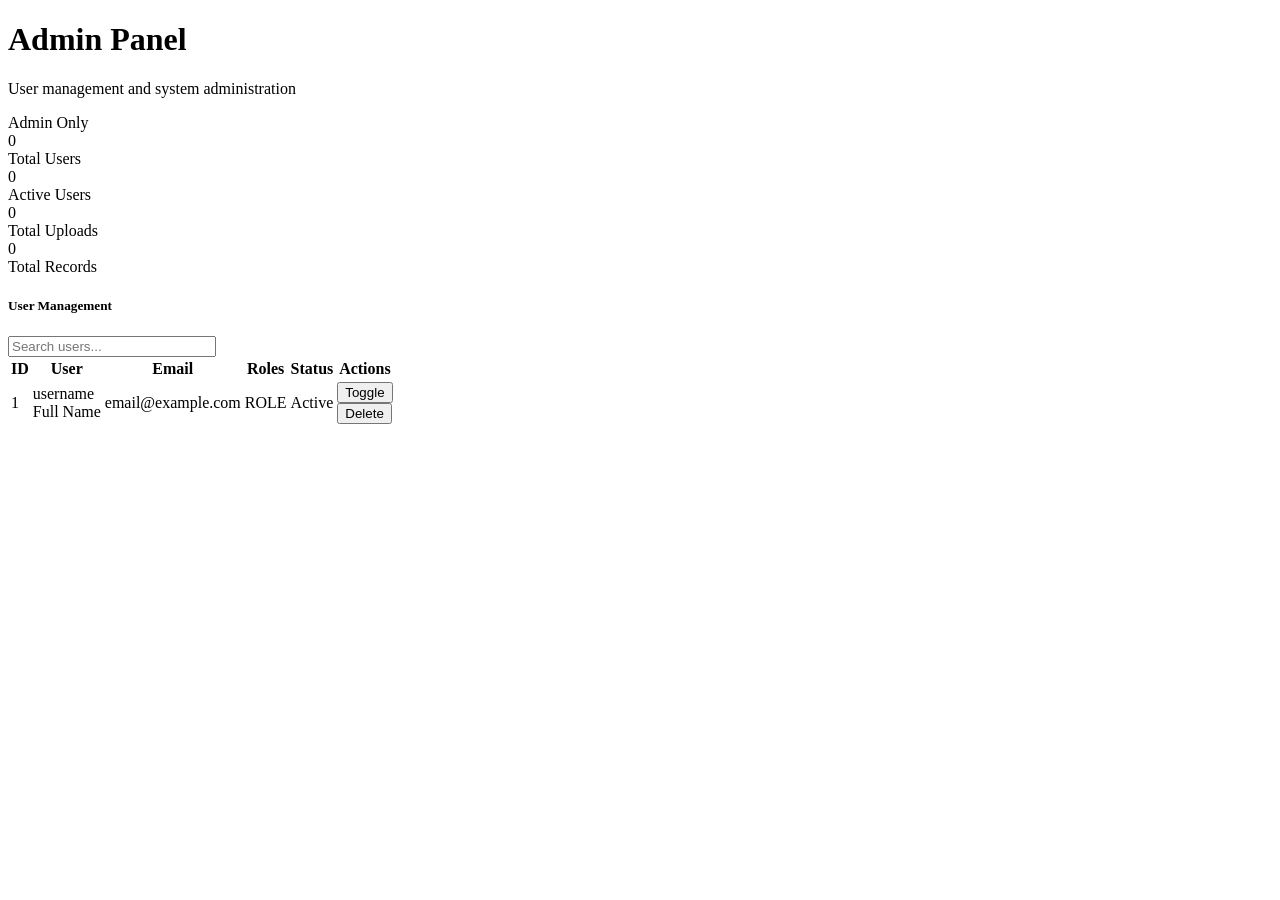
<file: supply-chain-app/src/main/resources/templates/admin/index.html>
<!DOCTYPE html>
<html xmlns:th="http://www.thymeleaf.org" xmlns:sec="http://www.thymeleaf.org/extras/spring-security">
<head>
    <th:block th:replace="~{layout :: head('Admin Panel')}"></th:block>
</head>
<body class="app-body">
<div class="app-wrapper">
    <th:block th:replace="~{layout :: sidebar}"></th:block>
    <div class="main-content" id="mainContent">
        <th:block th:replace="~{layout :: navbar}"></th:block>

        <div class="page-content">
            <div class="page-header" data-aos="fade-down">
                <div>
                    <h1 class="page-title">Admin Panel</h1>
                    <p class="page-subtitle">User management and system administration</p>
                </div>
                <span class="badge bg-danger px-3 py-2">Admin Only</span>
            </div>

            <!-- System Stats -->
            <div class="row g-3 mb-4">
                <div class="col-xl-3 col-md-6" data-aos="zoom-in" data-aos-delay="50">
                    <div class="kpi-card kpi-blue">
                        <div class="kpi-icon"><i class="fas fa-users"></i></div>
                        <div class="kpi-body">
                            <div class="kpi-value" th:text="${#lists.size(users)}">0</div>
                            <div class="kpi-label">Total Users</div>
                        </div>
                    </div>
                </div>
                <div class="col-xl-3 col-md-6" data-aos="zoom-in" data-aos-delay="100">
                    <div class="kpi-card kpi-green">
                        <div class="kpi-icon"><i class="fas fa-user-check"></i></div>
                        <div class="kpi-body">
                            <div class="kpi-value" th:text="${users.stream().filter(u -> u.enabled).count()}">0</div>
                            <div class="kpi-label">Active Users</div>
                        </div>
                    </div>
                </div>
                <div class="col-xl-3 col-md-6" data-aos="zoom-in" data-aos-delay="150">
                    <div class="kpi-card kpi-purple">
                        <div class="kpi-icon"><i class="fas fa-upload"></i></div>
                        <div class="kpi-body">
                            <div class="kpi-value" th:text="${totalUploads}">0</div>
                            <div class="kpi-label">Total Uploads</div>
                        </div>
                    </div>
                </div>
                <div class="col-xl-3 col-md-6" data-aos="zoom-in" data-aos-delay="200">
                    <div class="kpi-card kpi-orange">
                        <div class="kpi-icon"><i class="fas fa-database"></i></div>
                        <div class="kpi-body">
                            <div class="kpi-value" th:text="${totalRecords}">0</div>
                            <div class="kpi-label">Total Records</div>
                        </div>
                    </div>
                </div>
            </div>

            <!-- Users Table -->
            <div class="table-card" data-aos="fade-up">
                <div class="table-card-header">
                    <h5 class="chart-title">User Management</h5>
                    <div class="d-flex gap-2">
                        <input type="text" id="userSearch" class="form-control form-control-sm"
                               placeholder="Search users..." style="width:200px;">
                    </div>
                </div>
                <div class="table-responsive">
                    <table class="table table-hover align-middle mb-0" id="usersTable">
                        <thead>
                            <tr>
                                <th>ID</th>
                                <th>User</th>
                                <th>Email</th>
                                <th>Roles</th>
                                <th>Status</th>
                                <th>Actions</th>
                            </tr>
                        </thead>
                        <tbody>
                            <tr th:each="user : ${users}">
                                <td class="text-muted small" th:text="${user.id}">1</td>
                                <td>
                                    <div class="d-flex align-items-center gap-2">
                                        <div class="user-avatar-sm">
                                            <i class="fas fa-user"></i>
                                        </div>
                                        <div>
                                            <div class="fw-semibold" th:text="${user.username}">username</div>
                                            <div class="small text-muted" th:text="${user.firstName + ' ' + user.lastName}">Full Name</div>
                                        </div>
                                    </div>
                                </td>
                                <td th:text="${user.email}">email@example.com</td>
                                <td>
                                    <span th:each="role : ${user.roles}"
                                          class="badge me-1"
                                          th:classappend="${role.name == 'ROLE_ADMIN'} ? 'bg-danger' : 'bg-primary'"
                                          th:text="${role.name.replace('ROLE_', '')}">ROLE</span>
                                </td>
                                <td>
                                    <span class="badge" th:classappend="${user.enabled} ? 'bg-success' : 'bg-secondary'"
                                          th:text="${user.enabled} ? 'Active' : 'Disabled'">Active</span>
                                </td>
                                <td>
                                    <form th:action="@{/admin/users/{id}/toggle(id=${user.id})}" method="post" class="d-inline">
                                        <input type="hidden" th:name="${_csrf.parameterName}" th:value="${_csrf.token}"/>
                                        <button type="submit" class="btn btn-xs btn-outline-secondary me-1"
                                                th:text="${user.enabled} ? 'Disable' : 'Enable'">Toggle</button>
                                    </form>
                                    <form th:action="@{/admin/users/{id}/delete(id=${user.id})}" method="post" class="d-inline"
                                          th:if="${user.username != 'admin'}"
                                          onsubmit="return confirm('Are you sure you want to delete this user?')">
                                        <input type="hidden" th:name="${_csrf.parameterName}" th:value="${_csrf.token}"/>
                                        <button type="submit" class="btn btn-xs btn-outline-danger">Delete</button>
                                    </form>
                                </td>
                            </tr>
                        </tbody>
                    </table>
                </div>
            </div>
        </div>
    </div>
</div>

<script>
    var currentPage = 'admin';
    document.addEventListener('DOMContentLoaded', function() {
        document.getElementById('userSearch').addEventListener('input', function() {
            var q = this.value.toLowerCase();
            document.querySelectorAll('#usersTable tbody tr').forEach(function(row) {
                row.style.display = row.textContent.toLowerCase().includes(q) ? '' : 'none';
            });
        });
    });
</script>
<th:block th:replace="~{layout :: scripts}"></th:block>
</body>
</html>
</file>
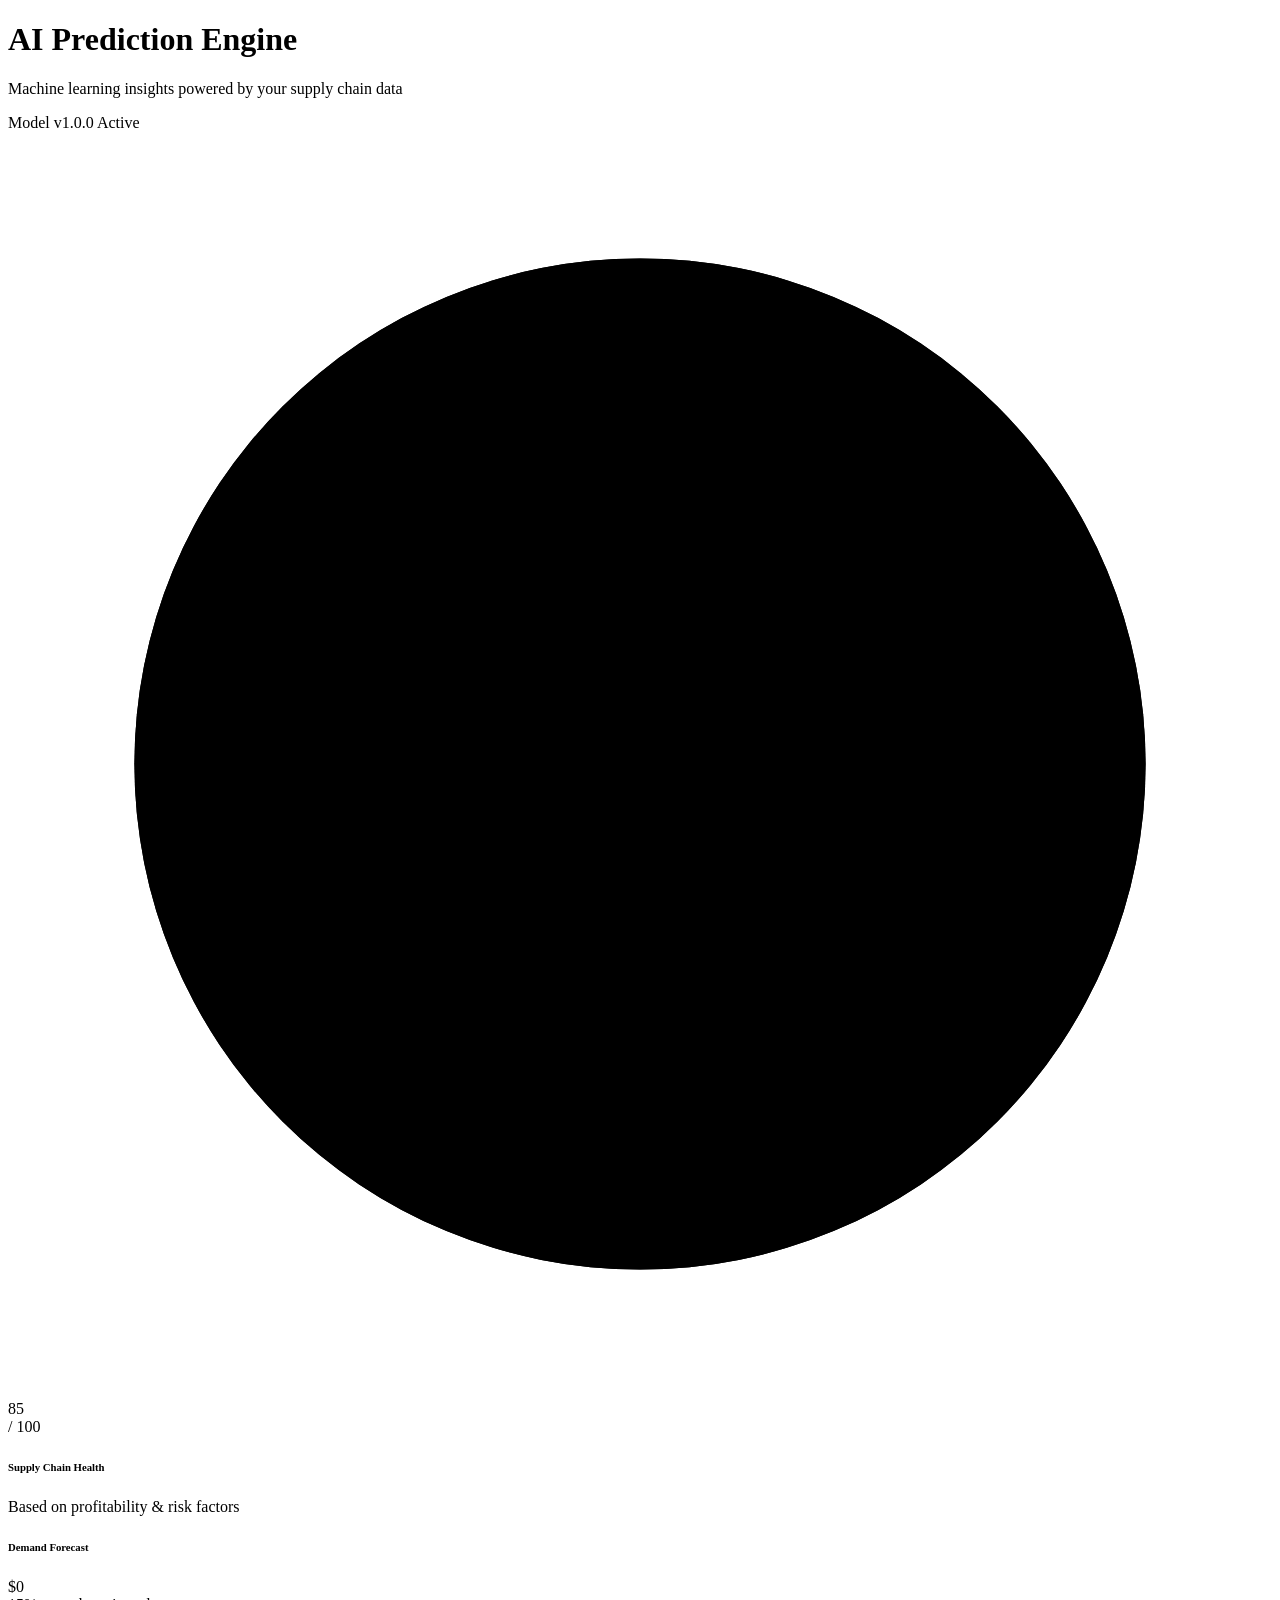
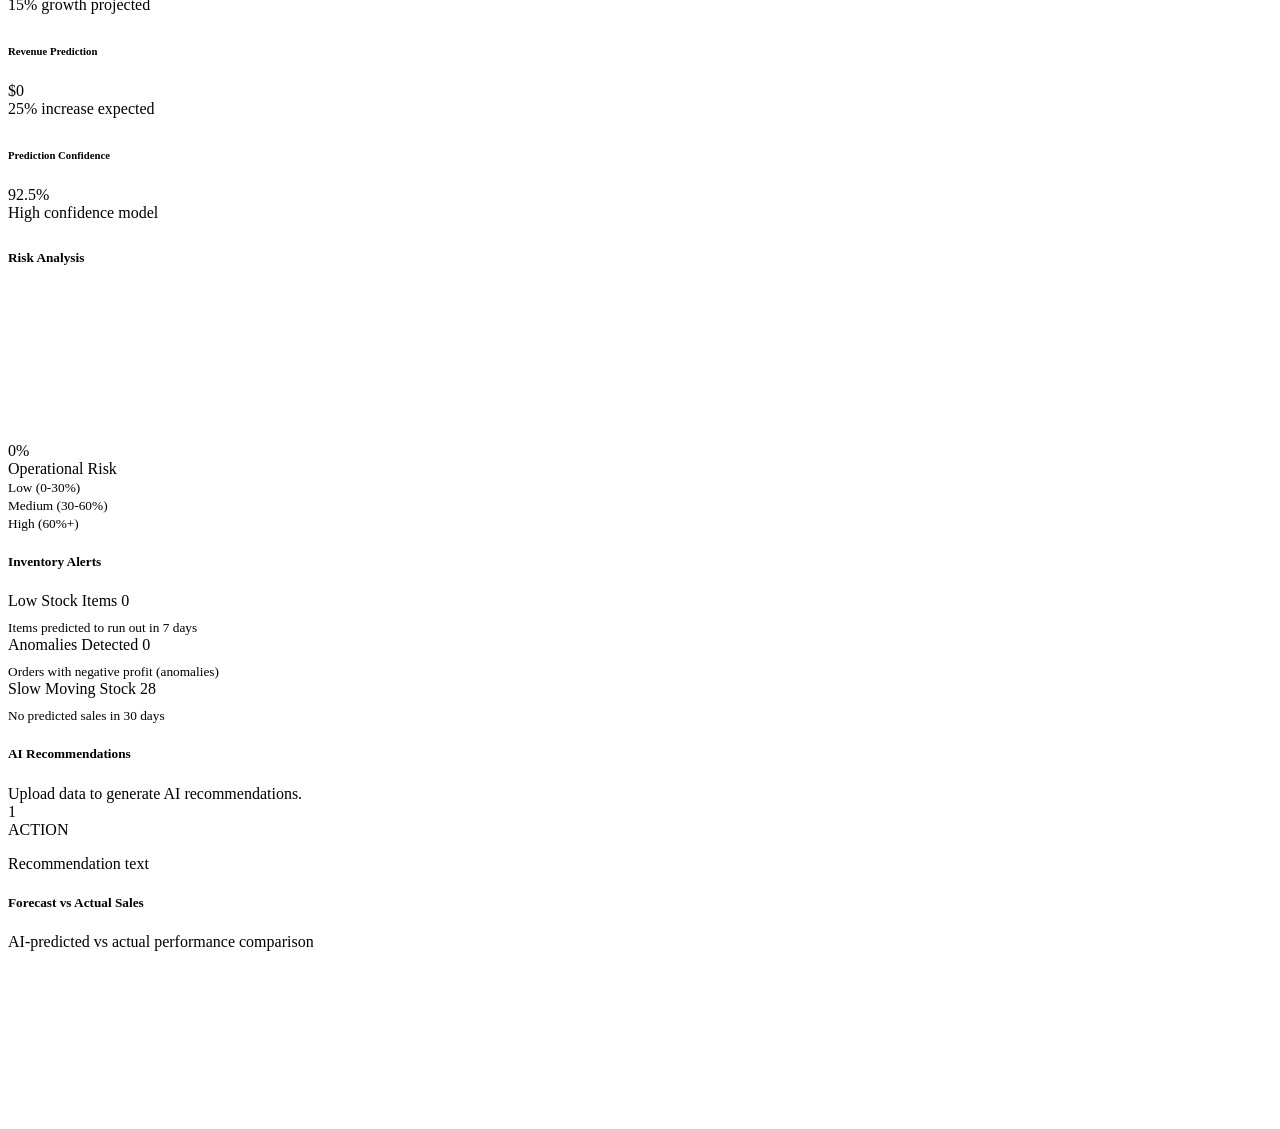
<file: supply-chain-app/src/main/resources/templates/ai/index.html>
<!DOCTYPE html>
<html xmlns:th="http://www.thymeleaf.org" xmlns:sec="http://www.thymeleaf.org/extras/spring-security">
<head>
    <th:block th:replace="~{layout :: head('AI Insights')}"></th:block>
</head>
<body class="app-body">
<div class="app-wrapper">
    <th:block th:replace="~{layout :: sidebar}"></th:block>
    <div class="main-content" id="mainContent">
        <th:block th:replace="~{layout :: navbar}"></th:block>

        <div class="page-content">
            <div class="page-header" data-aos="fade-down">
                <div>
                    <h1 class="page-title">AI Prediction Engine</h1>
                    <p class="page-subtitle">Machine learning insights powered by your supply chain data</p>
                </div>
                <div class="d-flex gap-2">
                    <span class="badge bg-success d-flex align-items-center px-3 py-2">
                        <i class="fas fa-circle me-2" style="font-size:0.5em;animation:pulse 1.5s infinite;"></i>
                        Model v1.0.0 Active
                    </span>
                </div>
            </div>

            <!-- AI Metrics Row -->
            <div class="row g-4 mb-4">
                <div class="col-xl-3 col-md-6" data-aos="flip-left" data-aos-delay="50">
                    <div class="ai-metric-card health-card">
                        <div class="ai-ring-wrapper">
                            <svg class="ai-ring" viewBox="0 0 100 100">
                                <circle class="ring-track" cx="50" cy="50" r="40"/>
                                <circle class="ring-fill" cx="50" cy="50" r="40"
                                        th:style="|stroke-dashoffset: ${251.2 - ((aiData.healthScore != null ? aiData.healthScore : 0) / 100.0 * 251.2)}|"/>
                            </svg>
                            <div class="ai-ring-inner">
                                <div class="ai-ring-value" th:text="${#numbers.formatDecimal(aiData.healthScore != null ? aiData.healthScore : 0, 1, 0)}">85</div>
                                <div class="ai-ring-label">/ 100</div>
                            </div>
                        </div>
                        <h6 class="mt-3 mb-1 fw-semibold">Supply Chain Health</h6>
                        <p class="text-muted small mb-0">Based on profitability &amp; risk factors</p>
                    </div>
                </div>
                <div class="col-xl-3 col-md-6" data-aos="flip-left" data-aos-delay="100">
                    <div class="ai-metric-card demand-card">
                        <div class="ai-metric-icon"><i class="fas fa-bullseye"></i></div>
                        <h6 class="fw-semibold">Demand Forecast</h6>
                        <div class="ai-metric-value">
                            $<span th:text="${#numbers.formatDecimal(aiData.demandForecast != null ? aiData.demandForecast : 0, 0, 'COMMA', 0, 'POINT')}">0</span>
                        </div>
                        <div class="ai-metric-sub text-success">
                            <i class="fas fa-arrow-up me-1"></i>15% growth projected
                        </div>
                        <div class="progress mt-2" style="height:6px;">
                            <div class="progress-bar bg-success" style="width:75%"></div>
                        </div>
                    </div>
                </div>
                <div class="col-xl-3 col-md-6" data-aos="flip-left" data-aos-delay="150">
                    <div class="ai-metric-card revenue-card">
                        <div class="ai-metric-icon"><i class="fas fa-chart-line"></i></div>
                        <h6 class="fw-semibold">Revenue Prediction</h6>
                        <div class="ai-metric-value">
                            $<span th:text="${#numbers.formatDecimal(aiData.revenuePrediction != null ? aiData.revenuePrediction : 0, 0, 'COMMA', 0, 'POINT')}">0</span>
                        </div>
                        <div class="ai-metric-sub text-info">
                            <i class="fas fa-arrow-up me-1"></i>25% increase expected
                        </div>
                        <div class="progress mt-2" style="height:6px;">
                            <div class="progress-bar bg-info" style="width:82%"></div>
                        </div>
                    </div>
                </div>
                <div class="col-xl-3 col-md-6" data-aos="flip-left" data-aos-delay="200">
                    <div class="ai-metric-card confidence-card">
                        <div class="ai-metric-icon"><i class="fas fa-shield-alt"></i></div>
                        <h6 class="fw-semibold">Prediction Confidence</h6>
                        <div class="ai-metric-value" th:text="${aiData.predictionConfidence != null ? aiData.predictionConfidence : 0} + '%'">92.5%</div>
                        <div class="ai-metric-sub text-success">
                            <i class="fas fa-check me-1"></i>High confidence model
                        </div>
                        <div class="progress mt-2" style="height:6px;">
                            <div class="progress-bar bg-success" th:style="'width:' + ${aiData.predictionConfidence != null ? aiData.predictionConfidence : 0} + '%'"></div>
                        </div>
                    </div>
                </div>
            </div>

            <!-- Risk + Inventory Row -->
            <div class="row g-4 mb-4">
                <div class="col-xl-4" data-aos="fade-right">
                    <div class="chart-card h-100">
                        <div class="chart-header">
                            <h5 class="chart-title"><i class="fas fa-exclamation-triangle text-warning me-2"></i>Risk Analysis</h5>
                        </div>
                        <div class="chart-body">
                            <div class="risk-gauge-wrapper">
                                <canvas id="riskGaugeChart"></canvas>
                                <div class="risk-gauge-label">
                                    <div class="risk-gauge-value" th:text="${#numbers.formatDecimal(aiData.riskScore != null ? aiData.riskScore : 0, 1, 1)} + '%'">0%</div>
                                    <div class="risk-gauge-sub">Operational Risk</div>
                                </div>
                            </div>
                            <div class="row g-2 mt-3">
                                <div class="col-4 text-center">
                                    <div class="risk-legend-dot bg-success"></div>
                                    <small class="text-muted">Low (0-30%)</small>
                                </div>
                                <div class="col-4 text-center">
                                    <div class="risk-legend-dot bg-warning"></div>
                                    <small class="text-muted">Medium (30-60%)</small>
                                </div>
                                <div class="col-4 text-center">
                                    <div class="risk-legend-dot bg-danger"></div>
                                    <small class="text-muted">High (60%+)</small>
                                </div>
                            </div>
                        </div>
                    </div>
                </div>

                <div class="col-xl-4" data-aos="fade-up">
                    <div class="chart-card h-100">
                        <div class="chart-header">
                            <h5 class="chart-title"><i class="fas fa-box-open text-info me-2"></i>Inventory Alerts</h5>
                        </div>
                        <div class="chart-body">
                            <div class="inventory-alert-item mb-4">
                                <div class="d-flex justify-content-between align-items-center mb-2">
                                    <span class="fw-semibold">Low Stock Items</span>
                                    <span class="badge bg-danger fs-6" th:text="${aiData.lowStockItems != null ? aiData.lowStockItems : 0}">0</span>
                                </div>
                                <div class="progress" style="height:8px;">
                                    <div class="progress-bar bg-danger"
                                         th:style="'width:' + ${aiData.lowStockItems != null and aiData.lowStockItems > 0 ? [[ ${aiData.lowStockItems > 100 ? 100 : aiData.lowStockItems} ]] : 0} + '%'"></div>
                                </div>
                                <small class="text-muted">Items predicted to run out in 7 days</small>
                            </div>
                            <div class="inventory-alert-item mb-4">
                                <div class="d-flex justify-content-between align-items-center mb-2">
                                    <span class="fw-semibold">Anomalies Detected</span>
                                    <span class="badge bg-warning text-dark fs-6" th:text="${aiData.anomalyCount != null ? aiData.anomalyCount : 0}">0</span>
                                </div>
                                <div class="progress" style="height:8px;">
                                    <div class="progress-bar bg-warning" style="width:35%"></div>
                                </div>
                                <small class="text-muted">Orders with negative profit (anomalies)</small>
                            </div>
                            <div class="inventory-alert-item">
                                <div class="d-flex justify-content-between align-items-center mb-2">
                                    <span class="fw-semibold">Slow Moving Stock</span>
                                    <span class="badge bg-secondary fs-6">28</span>
                                </div>
                                <div class="progress" style="height:8px;">
                                    <div class="progress-bar bg-secondary" style="width:28%"></div>
                                </div>
                                <small class="text-muted">No predicted sales in 30 days</small>
                            </div>
                        </div>
                    </div>
                </div>

                <div class="col-xl-4" data-aos="fade-left">
                    <div class="chart-card h-100">
                        <div class="chart-header">
                            <h5 class="chart-title"><i class="fas fa-lightbulb text-warning me-2"></i>AI Recommendations</h5>
                        </div>
                        <div class="chart-body">
                            <div th:if="${aiData.recommendations == null or #lists.isEmpty(aiData.recommendations)}"
                                 class="text-center text-muted py-4">
                                <i class="fas fa-inbox fa-2x mb-2 d-block opacity-50"></i>
                                Upload data to generate AI recommendations.
                            </div>
                            <div th:each="rec, stat : ${aiData.recommendations}"
                                 class="recommendation-item"
                                 th:data-aos-delay="${stat.index * 100}">
                                <div class="rec-number" th:text="${stat.index + 1}">1</div>
                                <div class="rec-body">
                                    <div class="rec-tag">
                                        <span class="badge" th:classappend="${stat.index == 0 ? 'bg-danger' : (stat.index == 1 ? 'bg-warning text-dark' : 'bg-info')}">
                                            <th:block th:text="${stat.index == 0 ? 'URGENT' : (stat.index == 1 ? 'OPTIMIZE' : 'GROWTH')}">ACTION</th:block>
                                        </span>
                                    </div>
                                    <p class="rec-text" th:text="${rec}">Recommendation text</p>
                                </div>
                            </div>
                        </div>
                    </div>
                </div>
            </div>

            <!-- AI Trend Chart -->
            <div class="row g-4">
                <div class="col-12" data-aos="fade-up">
                    <div class="chart-card">
                        <div class="chart-header">
                            <div>
                                <h5 class="chart-title">Forecast vs Actual Sales</h5>
                                <p class="chart-subtitle">AI-predicted vs actual performance comparison</p>
                            </div>
                        </div>
                        <div class="chart-body">
                            <canvas id="forecastChart"></canvas>
                        </div>
                    </div>
                </div>
            </div>
        </div>
    </div>
</div>

<script th:inline="javascript">
    var aiData = /*[[${aiData}]]*/ {};
    var monthlySalesData = {};
    var currentPage = 'ai';
</script>
<th:block th:replace="~{layout :: scripts}"></th:block>
</body>
</html>
</file>
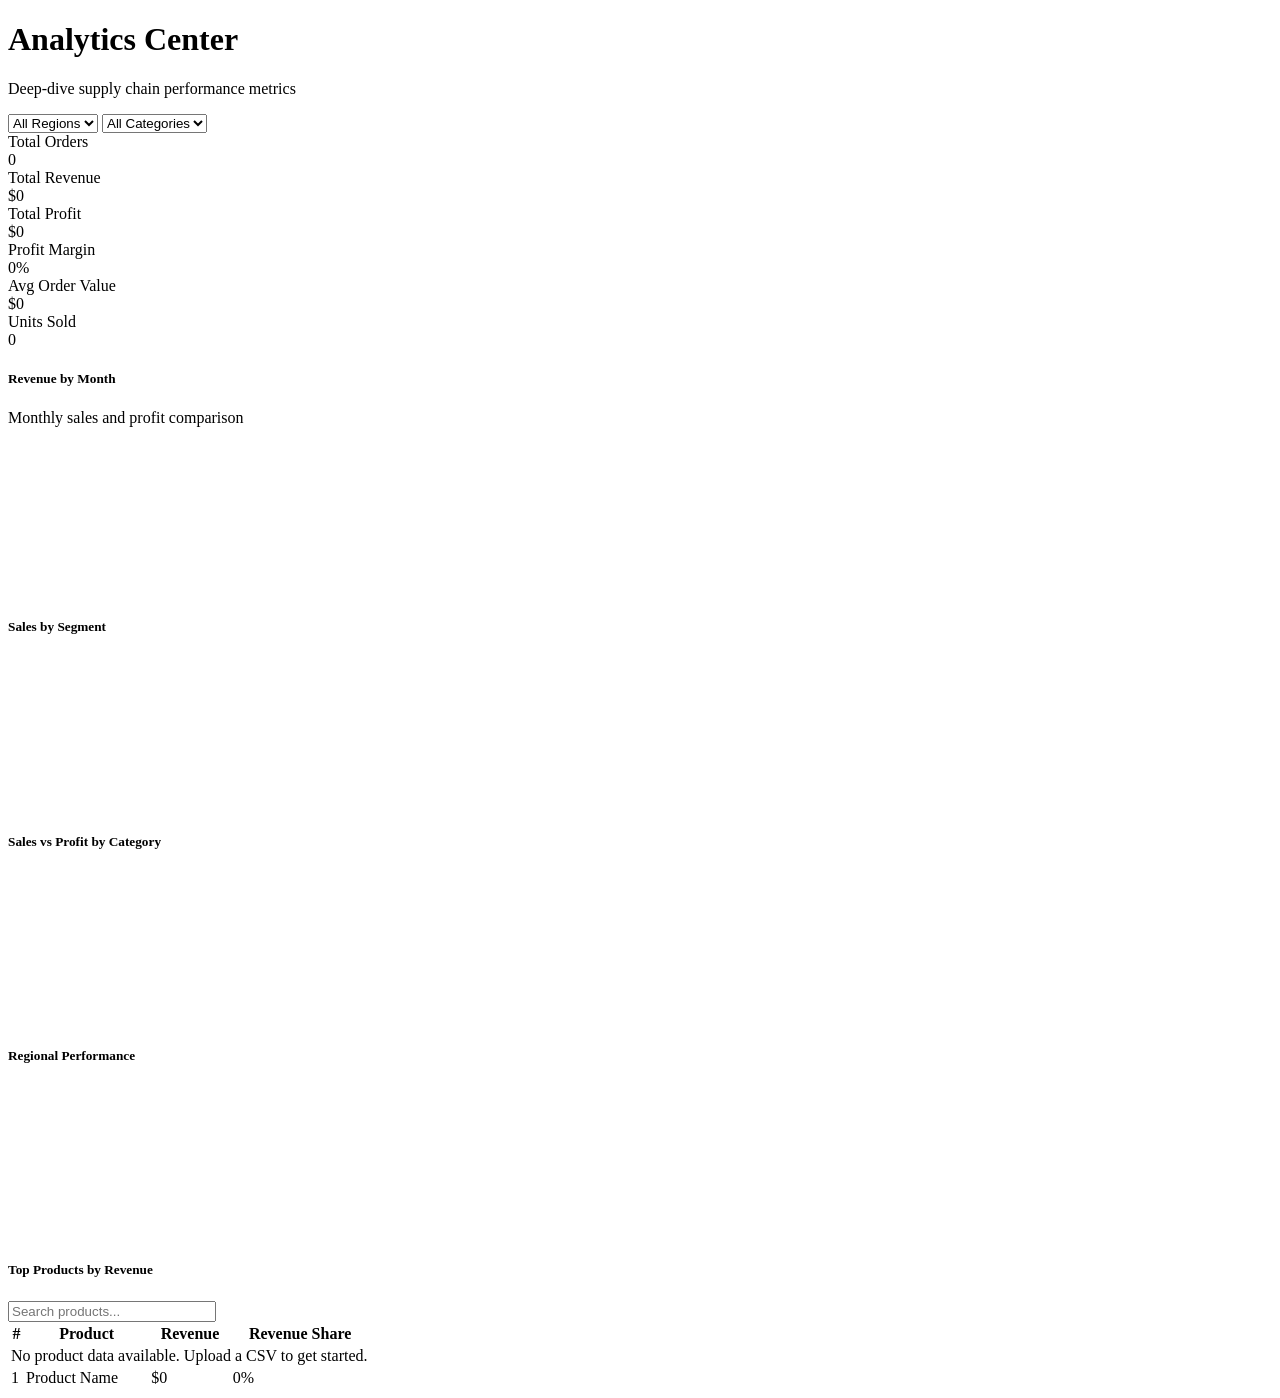
<file: supply-chain-app/src/main/resources/templates/analytics/index.html>
<!DOCTYPE html>
<html xmlns:th="http://www.thymeleaf.org" xmlns:sec="http://www.thymeleaf.org/extras/spring-security">
<head>
    <th:block th:replace="~{layout :: head('Analytics')}"></th:block>
</head>
<body class="app-body">
<div class="app-wrapper">
    <th:block th:replace="~{layout :: sidebar}"></th:block>
    <div class="main-content" id="mainContent">
        <th:block th:replace="~{layout :: navbar}"></th:block>

        <div class="page-content">
            <div class="page-header" data-aos="fade-down">
                <div>
                    <h1 class="page-title">Analytics Center</h1>
                    <p class="page-subtitle">Deep-dive supply chain performance metrics</p>
                </div>
                <div class="page-actions">
                    <!-- Filter Controls -->
                    <select id="filterRegion" class="form-select form-select-sm" style="width:auto;display:inline-block;">
                        <option value="">All Regions</option>
                        <option th:each="r : ${regions}" th:value="${r}" th:text="${r}">Region</option>
                    </select>
                    <select id="filterCategory" class="form-select form-select-sm ms-2" style="width:auto;display:inline-block;">
                        <option value="">All Categories</option>
                        <option th:each="c : ${categories}" th:value="${c}" th:text="${c}">Category</option>
                    </select>
                </div>
            </div>

            <!-- Summary Stats -->
            <div class="row g-3 mb-4">
                <div class="col-xl-2 col-md-4 col-6" data-aos="zoom-in" data-aos-delay="50">
                    <div class="stat-mini-card">
                        <div class="stat-mini-label">Total Orders</div>
                        <div class="stat-mini-value counter" th:text="${summary.totalOrders}">0</div>
                    </div>
                </div>
                <div class="col-xl-2 col-md-4 col-6" data-aos="zoom-in" data-aos-delay="100">
                    <div class="stat-mini-card">
                        <div class="stat-mini-label">Total Revenue</div>
                        <div class="stat-mini-value">$<span th:text="${#numbers.formatDecimal(summary.totalSales, 0, 'COMMA', 0, 'POINT')}">0</span></div>
                    </div>
                </div>
                <div class="col-xl-2 col-md-4 col-6" data-aos="zoom-in" data-aos-delay="150">
                    <div class="stat-mini-card">
                        <div class="stat-mini-label">Total Profit</div>
                        <div class="stat-mini-value">$<span th:text="${#numbers.formatDecimal(summary.totalProfit, 0, 'COMMA', 0, 'POINT')}">0</span></div>
                    </div>
                </div>
                <div class="col-xl-2 col-md-4 col-6" data-aos="zoom-in" data-aos-delay="200">
                    <div class="stat-mini-card">
                        <div class="stat-mini-label">Profit Margin</div>
                        <div class="stat-mini-value" th:text="${#numbers.formatDecimal(summary.profitMargin, 1, 1)} + '%'">0%</div>
                    </div>
                </div>
                <div class="col-xl-2 col-md-4 col-6" data-aos="zoom-in" data-aos-delay="250">
                    <div class="stat-mini-card">
                        <div class="stat-mini-label">Avg Order Value</div>
                        <div class="stat-mini-value">$<span th:text="${#numbers.formatDecimal(summary.avgSales, 0, 'COMMA', 0, 'POINT')}">0</span></div>
                    </div>
                </div>
                <div class="col-xl-2 col-md-4 col-6" data-aos="zoom-in" data-aos-delay="300">
                    <div class="stat-mini-card">
                        <div class="stat-mini-label">Units Sold</div>
                        <div class="stat-mini-value counter" th:text="${summary.totalQuantity}">0</div>
                    </div>
                </div>
            </div>

            <!-- Charts Row 1 -->
            <div class="row g-4 mb-4">
                <div class="col-xl-8" data-aos="fade-right">
                    <div class="chart-card">
                        <div class="chart-header">
                            <div>
                                <h5 class="chart-title">Revenue by Month</h5>
                                <p class="chart-subtitle">Monthly sales and profit comparison</p>
                            </div>
                        </div>
                        <div class="chart-body">
                            <canvas id="monthlyCompareChart"></canvas>
                        </div>
                    </div>
                </div>
                <div class="col-xl-4" data-aos="fade-left">
                    <div class="chart-card">
                        <div class="chart-header">
                            <h5 class="chart-title">Sales by Segment</h5>
                        </div>
                        <div class="chart-body">
                            <canvas id="segmentChart"></canvas>
                        </div>
                    </div>
                </div>
            </div>

            <!-- Charts Row 2 -->
            <div class="row g-4 mb-4">
                <div class="col-xl-6" data-aos="fade-up">
                    <div class="chart-card">
                        <div class="chart-header">
                            <h5 class="chart-title">Sales vs Profit by Category</h5>
                        </div>
                        <div class="chart-body">
                            <canvas id="categoryProfitChart"></canvas>
                        </div>
                    </div>
                </div>
                <div class="col-xl-6" data-aos="fade-up" data-aos-delay="100">
                    <div class="chart-card">
                        <div class="chart-header">
                            <h5 class="chart-title">Regional Performance</h5>
                        </div>
                        <div class="chart-body">
                            <canvas id="regionalBarChart"></canvas>
                        </div>
                    </div>
                </div>
            </div>

            <!-- Top Products Table -->
            <div class="row g-4">
                <div class="col-12" data-aos="fade-up">
                    <div class="table-card">
                        <div class="table-card-header">
                            <h5 class="chart-title">Top Products by Revenue</h5>
                            <div class="d-flex gap-2">
                                <input type="text" id="productSearch" class="form-control form-control-sm"
                                       placeholder="Search products..." style="width:200px;">
                            </div>
                        </div>
                        <div class="table-responsive">
                            <table class="table table-hover align-middle mb-0" id="productsTable">
                                <thead>
                                    <tr>
                                        <th class="sortable" data-sort="rank"># <i class="fas fa-sort ms-1"></i></th>
                                        <th class="sortable" data-sort="product">Product <i class="fas fa-sort ms-1"></i></th>
                                        <th class="sortable" data-sort="revenue">Revenue <i class="fas fa-sort ms-1"></i></th>
                                        <th>Revenue Share</th>
                                    </tr>
                                </thead>
                                <tbody id="productsTableBody">
                                    <tr th:if="${summary.topProducts == null or #maps.isEmpty(summary.topProducts)}">
                                        <td colspan="4" class="text-center py-5 text-muted">
                                            <i class="fas fa-inbox fa-3x mb-3 d-block opacity-50"></i>
                                            No product data available. <a th:href="@{/upload}">Upload a CSV to get started.</a>
                                        </td>
                                    </tr>
                                    <tr th:each="entry, stat : ${summary.topProducts}">
                                        <td><span class="rank-badge" th:text="${stat.index + 1}">1</span></td>
                                        <td th:text="${entry.key}">Product Name</td>
                                        <td class="fw-semibold text-success">
                                            $<span th:text="${#numbers.formatDecimal(entry.value, 0, 'COMMA', 0, 'POINT')}">0</span>
                                        </td>
                                        <td>
                                            <div class="d-flex align-items-center gap-2">
                                                <div class="mini-bar flex-grow-1">
                                                    <div class="mini-bar-fill"
                                                         th:style="'width:' + ${summary.totalSales > 0 ? entry.value / summary.totalSales * 100 : 0} + '%'"></div>
                                                </div>
                                                <span class="small text-muted" style="min-width:40px"
                                                      th:text="${#numbers.formatDecimal(summary.totalSales > 0 ? entry.value / summary.totalSales * 100 : 0, 1, 1)} + '%'">0%</span>
                                            </div>
                                        </td>
                                    </tr>
                                </tbody>
                            </table>
                        </div>
                    </div>
                </div>
            </div>
        </div>
    </div>
</div>

<script th:inline="javascript">
    var monthlySalesData = /*[[${summary.monthlySales}]]*/ {};
    var regionSalesData  = /*[[${summary.salesByRegion}]]*/ {};
    var categorySalesData = /*[[${summary.salesByCategory}]]*/ {};
    var segmentSalesData = /*[[${summary.salesBySegment != null ? summary.salesBySegment : {}}]]*/ {};
    var currentPage = 'analytics';
</script>
<th:block th:replace="~{layout :: scripts}"></th:block>
</body>
</html>
</file>
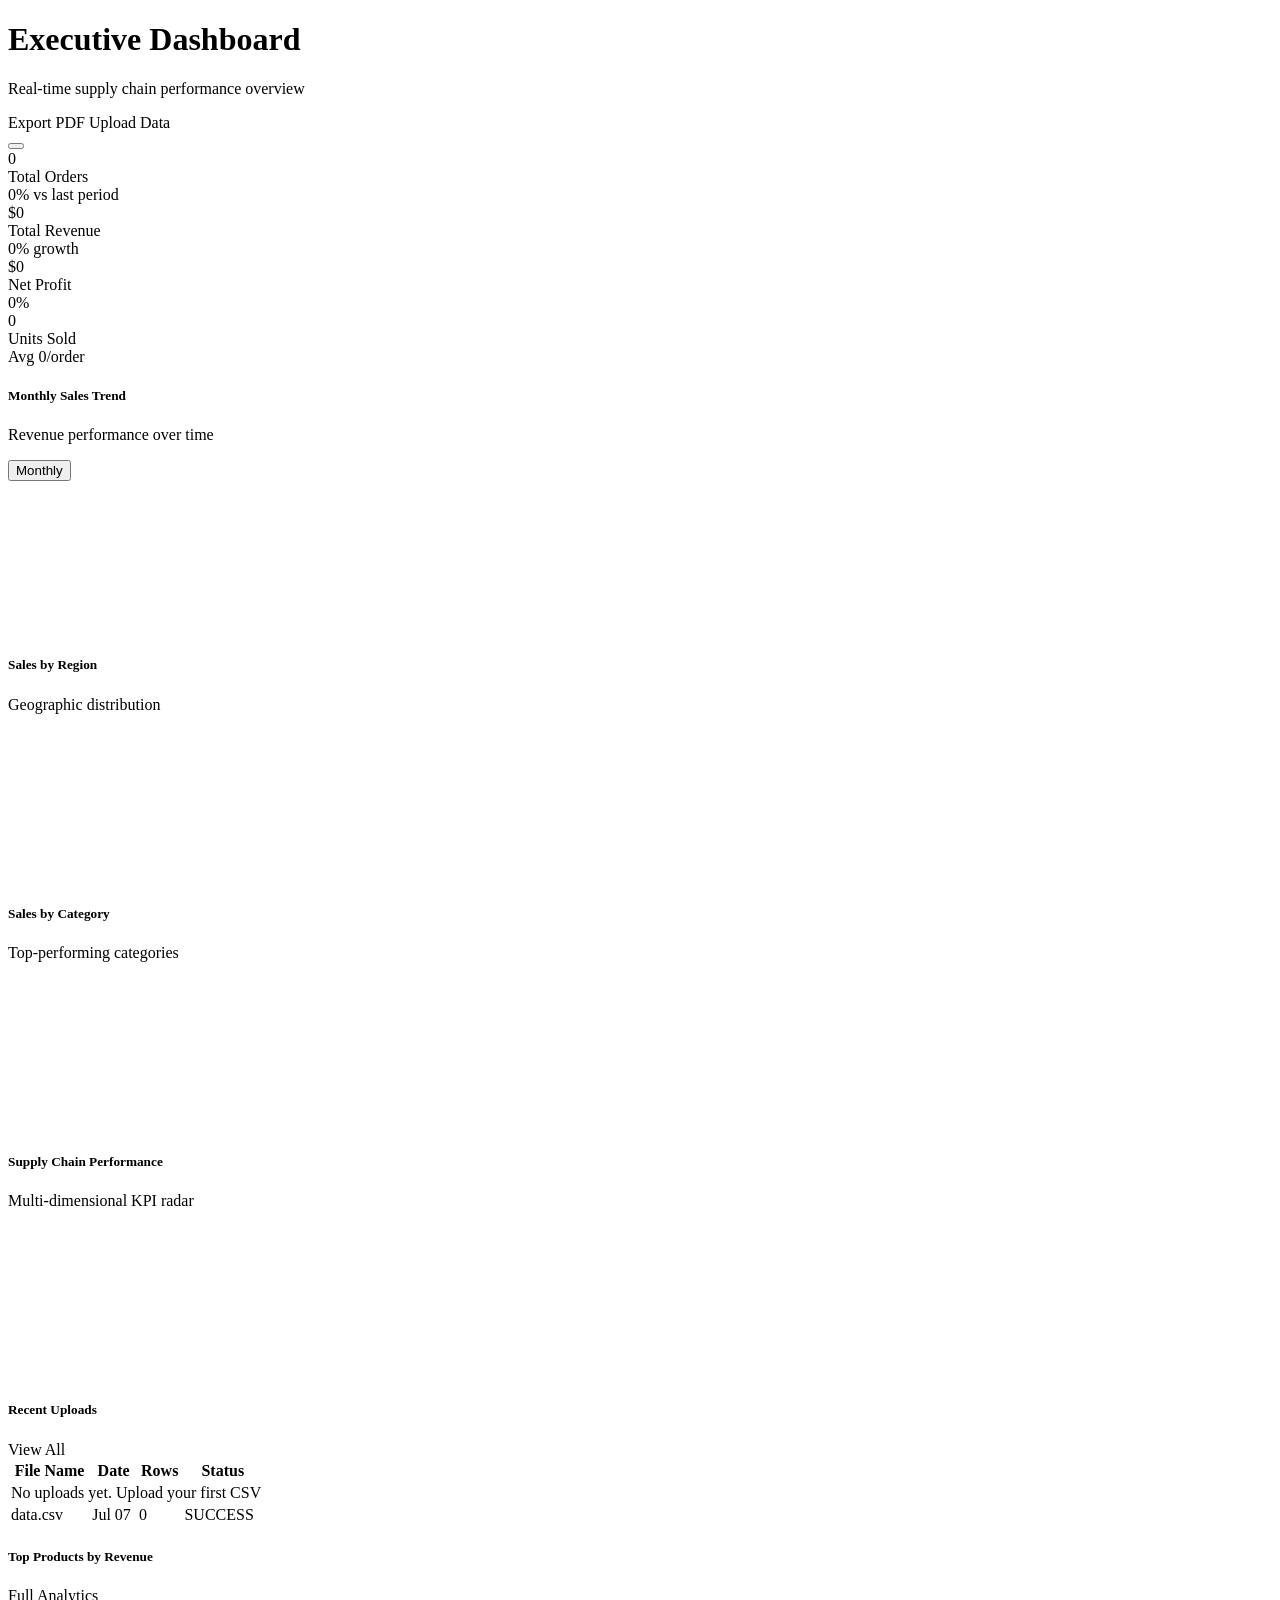
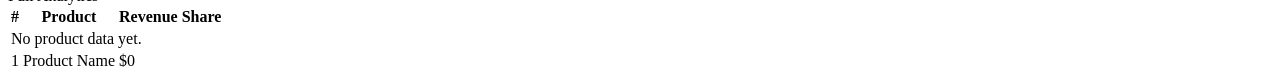
<file: supply-chain-app/src/main/resources/templates/dashboard/index.html>
<!DOCTYPE html>
<html xmlns:th="http://www.thymeleaf.org" xmlns:sec="http://www.thymeleaf.org/extras/spring-security">
<head>
    <th:block th:replace="~{layout :: head('Executive Dashboard')}"></th:block>
</head>
<body class="app-body">
<div class="app-wrapper">
    <th:block th:replace="~{layout :: sidebar}"></th:block>
    <div class="main-content" id="mainContent">
        <th:block th:replace="~{layout :: navbar}"></th:block>
        <div th:replace="~{layout :: navbar}" th:remove="all"></div>

        <div class="page-content">
            <!-- Page Header -->
            <div class="page-header" data-aos="fade-down">
                <div>
                    <h1 class="page-title">Executive Dashboard</h1>
                    <p class="page-subtitle">Real-time supply chain performance overview</p>
                </div>
                <div class="page-actions">
                    <a th:href="@{/reports/pdf}" class="btn btn-outline-primary btn-sm me-2">
                        <i class="fas fa-file-pdf me-1"></i> Export PDF
                    </a>
                    <a th:href="@{/upload}" class="btn btn-primary btn-sm">
                        <i class="fas fa-upload me-1"></i> Upload Data
                    </a>
                </div>
            </div>

            <!-- Success / Error Alerts -->
            <div th:if="${successMessage}" class="alert alert-success alert-dismissible fade show" data-aos="fade-down" role="alert">
                <i class="fas fa-check-circle me-2"></i><span th:text="${successMessage}"></span>
                <button type="button" class="btn-close" data-bs-dismiss="alert"></button>
            </div>

            <!-- KPI Cards -->
            <div class="row g-4 mb-4">
                <div class="col-xl-3 col-md-6" data-aos="zoom-in" data-aos-delay="50">
                    <div class="kpi-card kpi-blue">
                        <div class="kpi-icon"><i class="fas fa-shopping-cart"></i></div>
                        <div class="kpi-body">
                            <div class="kpi-value counter" th:text="${summary.totalOrders}">0</div>
                            <div class="kpi-label">Total Orders</div>
                            <div class="kpi-trend trend-up">
                                <i class="fas fa-arrow-up"></i>
                                <span th:text="${#numbers.formatDecimal(summary.orderGrowth, 1, 1)} + '%'">0%</span> vs last period
                            </div>
                        </div>
                    </div>
                </div>
                <div class="col-xl-3 col-md-6" data-aos="zoom-in" data-aos-delay="100">
                    <div class="kpi-card kpi-green">
                        <div class="kpi-icon"><i class="fas fa-dollar-sign"></i></div>
                        <div class="kpi-body">
                            <div class="kpi-value">$<span class="counter" th:text="${#numbers.formatDecimal(summary.totalSales, 0, 'COMMA', 0, 'POINT')}">0</span></div>
                            <div class="kpi-label">Total Revenue</div>
                            <div class="kpi-trend trend-up">
                                <i class="fas fa-arrow-up"></i>
                                <span th:text="${#numbers.formatDecimal(summary.salesGrowth, 1, 1)} + '%'">0%</span> growth
                            </div>
                        </div>
                    </div>
                </div>
                <div class="col-xl-3 col-md-6" data-aos="zoom-in" data-aos-delay="150">
                    <div class="kpi-card kpi-purple">
                        <div class="kpi-icon"><i class="fas fa-chart-line"></i></div>
                        <div class="kpi-body">
                            <div class="kpi-value">$<span class="counter" th:text="${#numbers.formatDecimal(summary.totalProfit, 0, 'COMMA', 0, 'POINT')}">0</span></div>
                            <div class="kpi-label">Net Profit</div>
                            <div class="kpi-trend" th:classappend="${summary.profitMargin >= 0} ? 'trend-up' : 'trend-down'">
                                <i class="fas fa-arrow-up"></i>
                                <span th:text="${#numbers.formatDecimal(summary.profitMargin, 1, 1)} + '% margin'">0%</span>
                            </div>
                        </div>
                    </div>
                </div>
                <div class="col-xl-3 col-md-6" data-aos="zoom-in" data-aos-delay="200">
                    <div class="kpi-card kpi-orange">
                        <div class="kpi-icon"><i class="fas fa-boxes"></i></div>
                        <div class="kpi-body">
                            <div class="kpi-value counter" th:text="${summary.totalQuantity}">0</div>
                            <div class="kpi-label">Units Sold</div>
                            <div class="kpi-trend trend-up">
                                <i class="fas fa-arrow-up"></i>
                                <span>Avg <span th:text="${#numbers.formatDecimal(summary.avgSales, 0, 'COMMA', 0, 'POINT')}">0</span>/order</span>
                            </div>
                        </div>
                    </div>
                </div>
            </div>

            <!-- Charts Row 1 -->
            <div class="row g-4 mb-4">
                <div class="col-xl-8" data-aos="fade-right">
                    <div class="chart-card">
                        <div class="chart-header">
                            <div>
                                <h5 class="chart-title">Monthly Sales Trend</h5>
                                <p class="chart-subtitle">Revenue performance over time</p>
                            </div>
                            <div class="chart-actions">
                                <button class="btn btn-xs btn-outline-primary active" id="chartMonthly">Monthly</button>
                            </div>
                        </div>
                        <div class="chart-body">
                            <canvas id="salesTrendChart"></canvas>
                        </div>
                    </div>
                </div>
                <div class="col-xl-4" data-aos="fade-left">
                    <div class="chart-card">
                        <div class="chart-header">
                            <div>
                                <h5 class="chart-title">Sales by Region</h5>
                                <p class="chart-subtitle">Geographic distribution</p>
                            </div>
                        </div>
                        <div class="chart-body">
                            <canvas id="regionChart"></canvas>
                        </div>
                    </div>
                </div>
            </div>

            <!-- Charts Row 2 -->
            <div class="row g-4 mb-4">
                <div class="col-xl-6" data-aos="fade-up">
                    <div class="chart-card">
                        <div class="chart-header">
                            <div>
                                <h5 class="chart-title">Sales by Category</h5>
                                <p class="chart-subtitle">Top-performing categories</p>
                            </div>
                        </div>
                        <div class="chart-body">
                            <canvas id="categoryChart"></canvas>
                        </div>
                    </div>
                </div>
                <div class="col-xl-6" data-aos="fade-up" data-aos-delay="100">
                    <div class="chart-card">
                        <div class="chart-header">
                            <div>
                                <h5 class="chart-title">Supply Chain Performance</h5>
                                <p class="chart-subtitle">Multi-dimensional KPI radar</p>
                            </div>
                        </div>
                        <div class="chart-body">
                            <canvas id="radarChart"></canvas>
                        </div>
                    </div>
                </div>
            </div>

            <!-- Bottom Row: Recent Uploads + Top Products -->
            <div class="row g-4">
                <div class="col-xl-6" data-aos="fade-up">
                    <div class="table-card">
                        <div class="table-card-header">
                            <h5 class="chart-title">Recent Uploads</h5>
                            <a th:href="@{/history}" class="btn btn-xs btn-outline-secondary">View All</a>
                        </div>
                        <div class="table-responsive">
                            <table class="table table-hover align-middle mb-0">
                                <thead>
                                    <tr>
                                        <th>File Name</th>
                                        <th>Date</th>
                                        <th>Rows</th>
                                        <th>Status</th>
                                    </tr>
                                </thead>
                                <tbody>
                                    <tr th:if="${#lists.isEmpty(recentUploads)}">
                                        <td colspan="4" class="text-center py-4 text-muted">
                                            <i class="fas fa-inbox fa-2x mb-2 d-block"></i>No uploads yet.
                                            <a th:href="@{/upload}">Upload your first CSV</a>
                                        </td>
                                    </tr>
                                    <tr th:each="upload : ${recentUploads}">
                                        <td>
                                            <i class="fas fa-file-csv text-success me-2"></i>
                                            <span th:text="${upload.fileName}">data.csv</span>
                                        </td>
                                        <td th:text="${#temporals.format(upload.uploadTime, 'MMM dd, HH:mm')}">Jul 07</td>
                                        <td th:text="${upload.rowCount != null ? upload.rowCount : 0}">0</td>
                                        <td>
                                            <span class="badge"
                                                  th:classappend="${upload.status == 'SUCCESS'} ? 'bg-success' : 'bg-danger'"
                                                  th:text="${upload.status}">SUCCESS</span>
                                        </td>
                                    </tr>
                                </tbody>
                            </table>
                        </div>
                    </div>
                </div>
                <div class="col-xl-6" data-aos="fade-up" data-aos-delay="100">
                    <div class="table-card">
                        <div class="table-card-header">
                            <h5 class="chart-title">Top Products by Revenue</h5>
                            <a th:href="@{/analytics}" class="btn btn-xs btn-outline-secondary">Full Analytics</a>
                        </div>
                        <div class="table-responsive">
                            <table class="table table-hover align-middle mb-0">
                                <thead>
                                    <tr>
                                        <th>#</th>
                                        <th>Product</th>
                                        <th>Revenue</th>
                                        <th>Share</th>
                                    </tr>
                                </thead>
                                <tbody>
                                    <tr th:if="${summary.topProducts == null or #maps.isEmpty(summary.topProducts)}">
                                        <td colspan="4" class="text-center py-4 text-muted">
                                            <i class="fas fa-chart-bar fa-2x mb-2 d-block"></i>No product data yet.
                                        </td>
                                    </tr>
                                    <tr th:each="entry, stat : ${summary.topProducts}">
                                        <td><span class="rank-badge" th:text="${stat.index + 1}">1</span></td>
                                        <td>
                                            <span th:text="${#strings.length(entry.key) > 35 ? #strings.substring(entry.key, 0, 35) + '...' : entry.key}">Product Name</span>
                                        </td>
                                        <td class="fw-semibold">$<span th:text="${#numbers.formatDecimal(entry.value, 0, 'COMMA', 0, 'POINT')}">0</span></td>
                                        <td>
                                            <div class="mini-bar">
                                                <div class="mini-bar-fill" th:style="'width:' + ${summary.totalSales > 0 ? entry.value / summary.totalSales * 100 : 0} + '%'"></div>
                                            </div>
                                        </td>
                                    </tr>
                                </tbody>
                            </table>
                        </div>
                    </div>
                </div>
            </div>
        </div>
    </div>
</div>

<script th:inline="javascript">
    var monthlySalesData = /*[[${summary.monthlySales}]]*/ {};
    var regionSalesData  = /*[[${summary.salesByRegion}]]*/ {};
    var categorySalesData = /*[[${summary.salesByCategory}]]*/ {};
    var currentPage = 'dashboard';
</script>
<th:block th:replace="~{layout :: scripts}"></th:block>
</body>
</html>
</file>
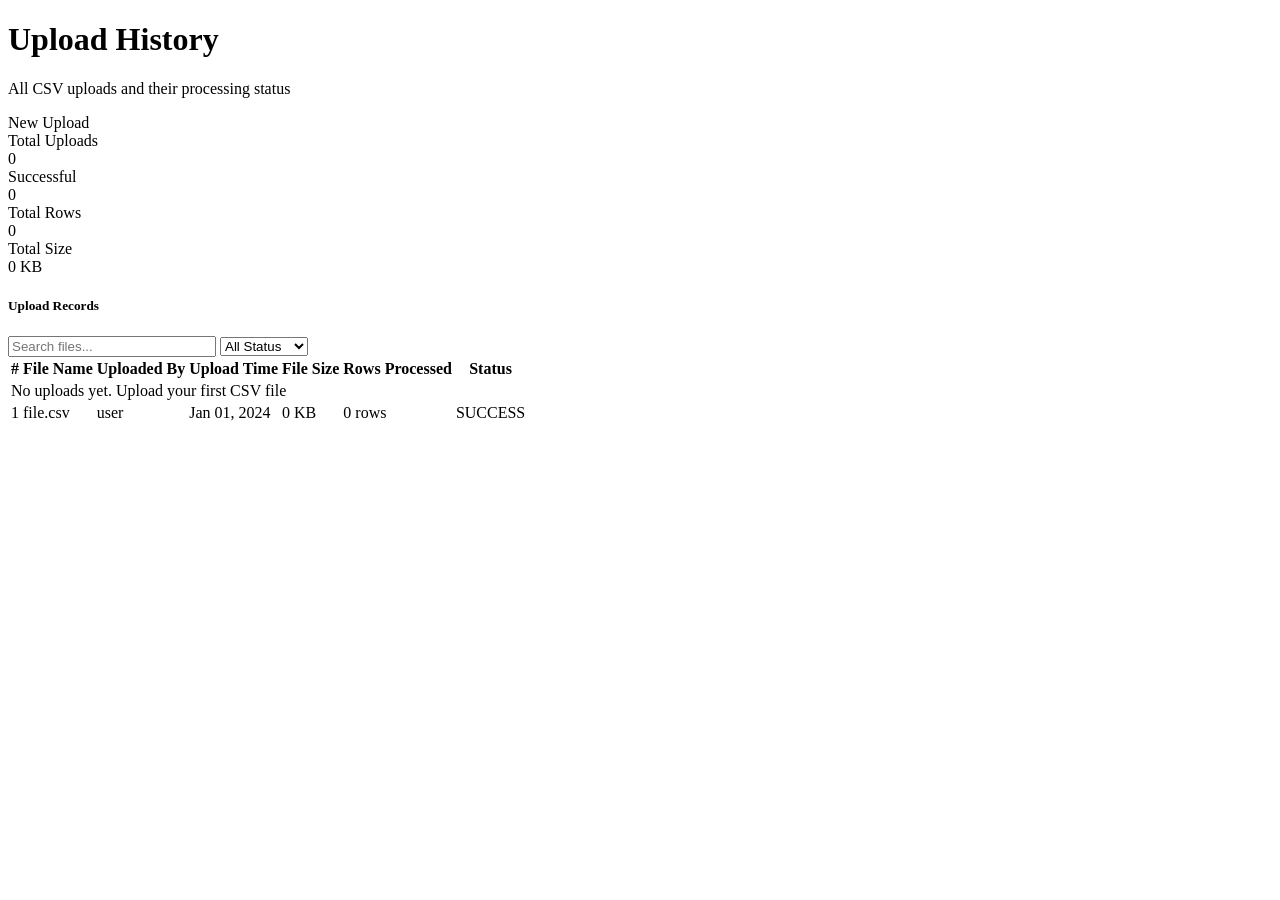
<file: supply-chain-app/src/main/resources/templates/history/index.html>
<!DOCTYPE html>
<html xmlns:th="http://www.thymeleaf.org" xmlns:sec="http://www.thymeleaf.org/extras/spring-security">
<head>
    <th:block th:replace="~{layout :: head('Upload History')}"></th:block>
</head>
<body class="app-body">
<div class="app-wrapper">
    <th:block th:replace="~{layout :: sidebar}"></th:block>
    <div class="main-content" id="mainContent">
        <th:block th:replace="~{layout :: navbar}"></th:block>

        <div class="page-content">
            <div class="page-header" data-aos="fade-down">
                <div>
                    <h1 class="page-title">Upload History</h1>
                    <p class="page-subtitle">All CSV uploads and their processing status</p>
                </div>
                <a th:href="@{/upload}" class="btn btn-primary btn-sm">
                    <i class="fas fa-upload me-1"></i> New Upload
                </a>
            </div>

            <!-- Stats Row -->
            <div class="row g-3 mb-4">
                <div class="col-md-3 col-6" data-aos="zoom-in" data-aos-delay="50">
                    <div class="stat-mini-card">
                        <div class="stat-mini-label">Total Uploads</div>
                        <div class="stat-mini-value" th:text="${#lists.size(uploads)}">0</div>
                    </div>
                </div>
                <div class="col-md-3 col-6" data-aos="zoom-in" data-aos-delay="100">
                    <div class="stat-mini-card">
                        <div class="stat-mini-label">Successful</div>
                        <div class="stat-mini-value text-success"
                             th:text="${#lists.isEmpty(uploads) ? 0 : uploads.stream().filter(u -> u.status == 'SUCCESS').count()}">0</div>
                    </div>
                </div>
                <div class="col-md-3 col-6" data-aos="zoom-in" data-aos-delay="150">
                    <div class="stat-mini-card">
                        <div class="stat-mini-label">Total Rows</div>
                        <div class="stat-mini-value"
                             th:text="${#lists.isEmpty(uploads) ? 0 : uploads.stream().mapToInt(u -> u.rowCount != null ? u.rowCount : 0).sum()}">0</div>
                    </div>
                </div>
                <div class="col-md-3 col-6" data-aos="zoom-in" data-aos-delay="200">
                    <div class="stat-mini-card">
                        <div class="stat-mini-label">Total Size</div>
                        <div class="stat-mini-value" id="totalSize">0 KB</div>
                    </div>
                </div>
            </div>

            <div class="table-card" data-aos="fade-up">
                <div class="table-card-header">
                    <h5 class="chart-title">Upload Records</h5>
                    <div class="d-flex gap-2">
                        <input type="text" id="historySearch" class="form-control form-control-sm"
                               placeholder="Search files..." style="width:200px;">
                        <select id="statusFilter" class="form-select form-select-sm" style="width:auto;">
                            <option value="">All Status</option>
                            <option value="SUCCESS">Success</option>
                            <option value="FAILED">Failed</option>
                            <option value="PROCESSING">Processing</option>
                        </select>
                    </div>
                </div>
                <div class="table-responsive">
                    <table class="table table-hover align-middle mb-0" id="historyTable">
                        <thead>
                            <tr>
                                <th>#</th>
                                <th>File Name</th>
                                <th>Uploaded By</th>
                                <th>Upload Time</th>
                                <th>File Size</th>
                                <th>Rows Processed</th>
                                <th>Status</th>
                            </tr>
                        </thead>
                        <tbody id="historyBody">
                            <tr th:if="${#lists.isEmpty(uploads)}">
                                <td colspan="7" class="text-center py-5 text-muted">
                                    <i class="fas fa-inbox fa-3x mb-3 d-block opacity-50"></i>
                                    No uploads yet. <a th:href="@{/upload}">Upload your first CSV file</a>
                                </td>
                            </tr>
                            <tr th:each="upload, stat : ${uploads}">
                                <td class="text-muted small" th:text="${stat.index + 1}">1</td>
                                <td>
                                    <i class="fas fa-file-csv text-success me-2"></i>
                                    <span class="fw-semibold" th:text="${upload.fileName}">file.csv</span>
                                </td>
                                <td th:text="${upload.user != null ? upload.user.username : 'Unknown'}">user</td>
                                <td th:text="${#temporals.format(upload.uploadTime, 'MMM dd, yyyy HH:mm')}">Jan 01, 2024</td>
                                <td>
                                    <span th:text="${upload.fileSize != null ? #numbers.formatDecimal(upload.fileSize / 1024.0, 0, 'COMMA', 0, 'POINT') + ' KB' : 'N/A'}">0 KB</span>
                                </td>
                                <td>
                                    <span class="fw-semibold" th:text="${upload.rowCount != null ? upload.rowCount : 0}">0</span>
                                    <span class="text-muted"> rows</span>
                                </td>
                                <td>
                                    <span class="badge"
                                          th:classappend="${upload.status == 'SUCCESS'} ? 'bg-success' : (${upload.status == 'PROCESSING'} ? 'bg-warning text-dark' : 'bg-danger')"
                                          th:text="${upload.status}">SUCCESS</span>
                                </td>
                            </tr>
                        </tbody>
                    </table>
                </div>
            </div>
        </div>
    </div>
</div>

<script th:inline="javascript">
    var uploadsData = /*[[${uploads}]]*/ [];
    var currentPage = 'history';
    document.addEventListener('DOMContentLoaded', function() {
        // Search filter
        document.getElementById('historySearch').addEventListener('input', filterTable);
        document.getElementById('statusFilter').addEventListener('change', filterTable);

        function filterTable() {
            var q = document.getElementById('historySearch').value.toLowerCase();
            var s = document.getElementById('statusFilter').value;
            var rows = document.querySelectorAll('#historyBody tr[data-file]');
            // fallback: filter all rows
            var allRows = document.querySelectorAll('#historyBody tr:not(.no-data-row)');
            allRows.forEach(function(row) {
                var text = row.textContent.toLowerCase();
                var statusCell = row.cells[6] ? row.cells[6].textContent.trim() : '';
                var matchQ = q === '' || text.includes(q);
                var matchS = s === '' || statusCell.includes(s);
                row.style.display = (matchQ && matchS) ? '' : 'none';
            });
        }

        // Calculate total size
        var totalKB = 0;
        /*[# th:each="upload : ${uploads}"]*/
            totalKB += /*[[${upload.fileSize != null ? upload.fileSize / 1024.0 : 0}]]*/ 0;
        /*[/]*/
        document.getElementById('totalSize').textContent = totalKB > 1024
            ? (totalKB/1024).toFixed(1) + ' MB'
            : totalKB.toFixed(0) + ' KB';
    });
</script>
<th:block th:replace="~{layout :: scripts}"></th:block>
</body>
</html>
</file>
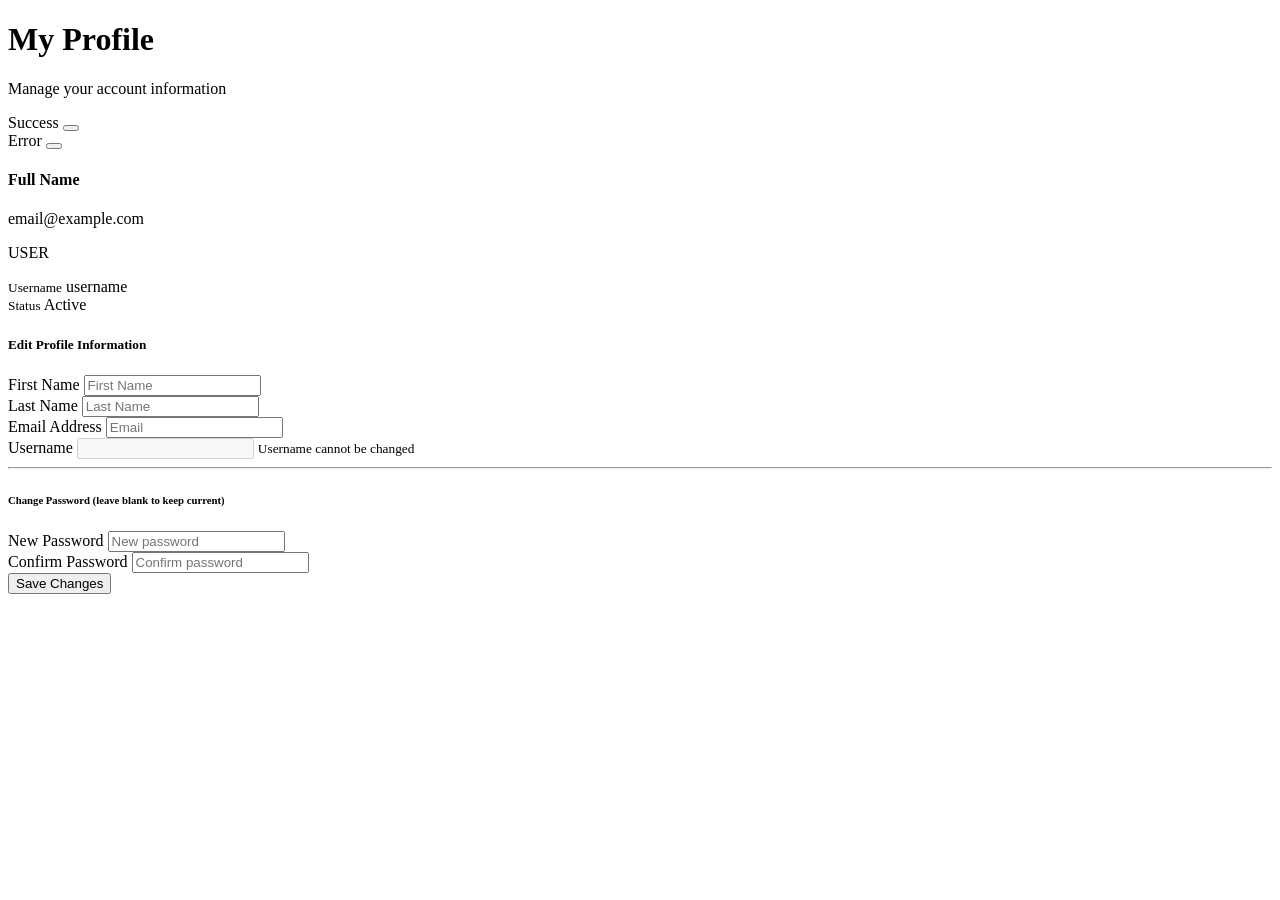
<file: supply-chain-app/src/main/resources/templates/profile/index.html>
<!DOCTYPE html>
<html xmlns:th="http://www.thymeleaf.org" xmlns:sec="http://www.thymeleaf.org/extras/spring-security">
<head>
    <th:block th:replace="~{layout :: head('My Profile')}"></th:block>
</head>
<body class="app-body">
<div class="app-wrapper">
    <th:block th:replace="~{layout :: sidebar}"></th:block>
    <div class="main-content" id="mainContent">
        <th:block th:replace="~{layout :: navbar}"></th:block>

        <div class="page-content">
            <div class="page-header" data-aos="fade-down">
                <div>
                    <h1 class="page-title">My Profile</h1>
                    <p class="page-subtitle">Manage your account information</p>
                </div>
            </div>

            <div th:if="${successMessage}" class="alert alert-success alert-dismissible fade show" data-aos="fade-down">
                <i class="fas fa-check-circle me-2"></i><span th:text="${successMessage}">Success</span>
                <button type="button" class="btn-close" data-bs-dismiss="alert"></button>
            </div>
            <div th:if="${errorMessage}" class="alert alert-danger alert-dismissible fade show" data-aos="fade-down">
                <i class="fas fa-exclamation-circle me-2"></i><span th:text="${errorMessage}">Error</span>
                <button type="button" class="btn-close" data-bs-dismiss="alert"></button>
            </div>

            <div class="row g-4">
                <!-- Profile Card -->
                <div class="col-xl-4" data-aos="fade-right">
                    <div class="chart-card text-center">
                        <div class="chart-body py-5">
                            <div class="profile-avatar-wrapper mb-4">
                                <div class="profile-avatar">
                                    <i class="fas fa-user"></i>
                                </div>
                            </div>
                            <h4 class="fw-bold mb-1" th:text="${user.firstName + ' ' + user.lastName}">Full Name</h4>
                            <p class="text-muted mb-1" th:text="${user.email}">email@example.com</p>
                            <p class="text-muted small mb-3">
                                <span th:each="role : ${user.roles}" class="badge bg-primary me-1" th:text="${role.name.replace('ROLE_', '')}">USER</span>
                            </p>
                            <div class="row g-3 text-start border-top pt-3 mt-2">
                                <div class="col-6">
                                    <small class="text-muted d-block">Username</small>
                                    <span class="fw-semibold" th:text="${user.username}">username</span>
                                </div>
                                <div class="col-6">
                                    <small class="text-muted d-block">Status</small>
                                    <span class="badge bg-success">Active</span>
                                </div>
                            </div>
                        </div>
                    </div>
                </div>

                <!-- Edit Profile Form -->
                <div class="col-xl-8" data-aos="fade-left">
                    <div class="chart-card">
                        <div class="chart-header">
                            <h5 class="chart-title">Edit Profile Information</h5>
                        </div>
                        <div class="chart-body">
                            <form th:action="@{/profile/update}" method="post" th:object="${updateDto}">
                                <div class="row g-3 mb-3">
                                    <div class="col-md-6">
                                        <label class="form-label fw-semibold">First Name</label>
                                        <input type="text" class="form-control" th:field="*{firstName}"
                                               th:value="${user.firstName}" placeholder="First Name">
                                    </div>
                                    <div class="col-md-6">
                                        <label class="form-label fw-semibold">Last Name</label>
                                        <input type="text" class="form-control" th:field="*{lastName}"
                                               th:value="${user.lastName}" placeholder="Last Name">
                                    </div>
                                </div>
                                <div class="mb-3">
                                    <label class="form-label fw-semibold">Email Address</label>
                                    <input type="email" class="form-control" th:field="*{email}"
                                           th:value="${user.email}" placeholder="Email">
                                </div>
                                <div class="mb-3">
                                    <label class="form-label fw-semibold">Username</label>
                                    <input type="text" class="form-control" th:value="${user.username}" disabled>
                                    <small class="text-muted">Username cannot be changed</small>
                                </div>
                                <hr>
                                <h6 class="fw-semibold mb-3">Change Password <span class="text-muted small">(leave blank to keep current)</span></h6>
                                <div class="mb-3">
                                    <label class="form-label fw-semibold">New Password</label>
                                    <input type="password" class="form-control" th:field="*{newPassword}" placeholder="New password">
                                </div>
                                <div class="mb-4">
                                    <label class="form-label fw-semibold">Confirm Password</label>
                                    <input type="password" class="form-control" th:field="*{confirmPassword}" placeholder="Confirm password">
                                </div>
                                <button type="submit" class="btn btn-primary px-4">
                                    <i class="fas fa-save me-2"></i>Save Changes
                                </button>
                            </form>
                        </div>
                    </div>
                </div>
            </div>
        </div>
    </div>
</div>

<script>var currentPage = 'profile';</script>
<th:block th:replace="~{layout :: scripts}"></th:block>
</body>
</html>
</file>
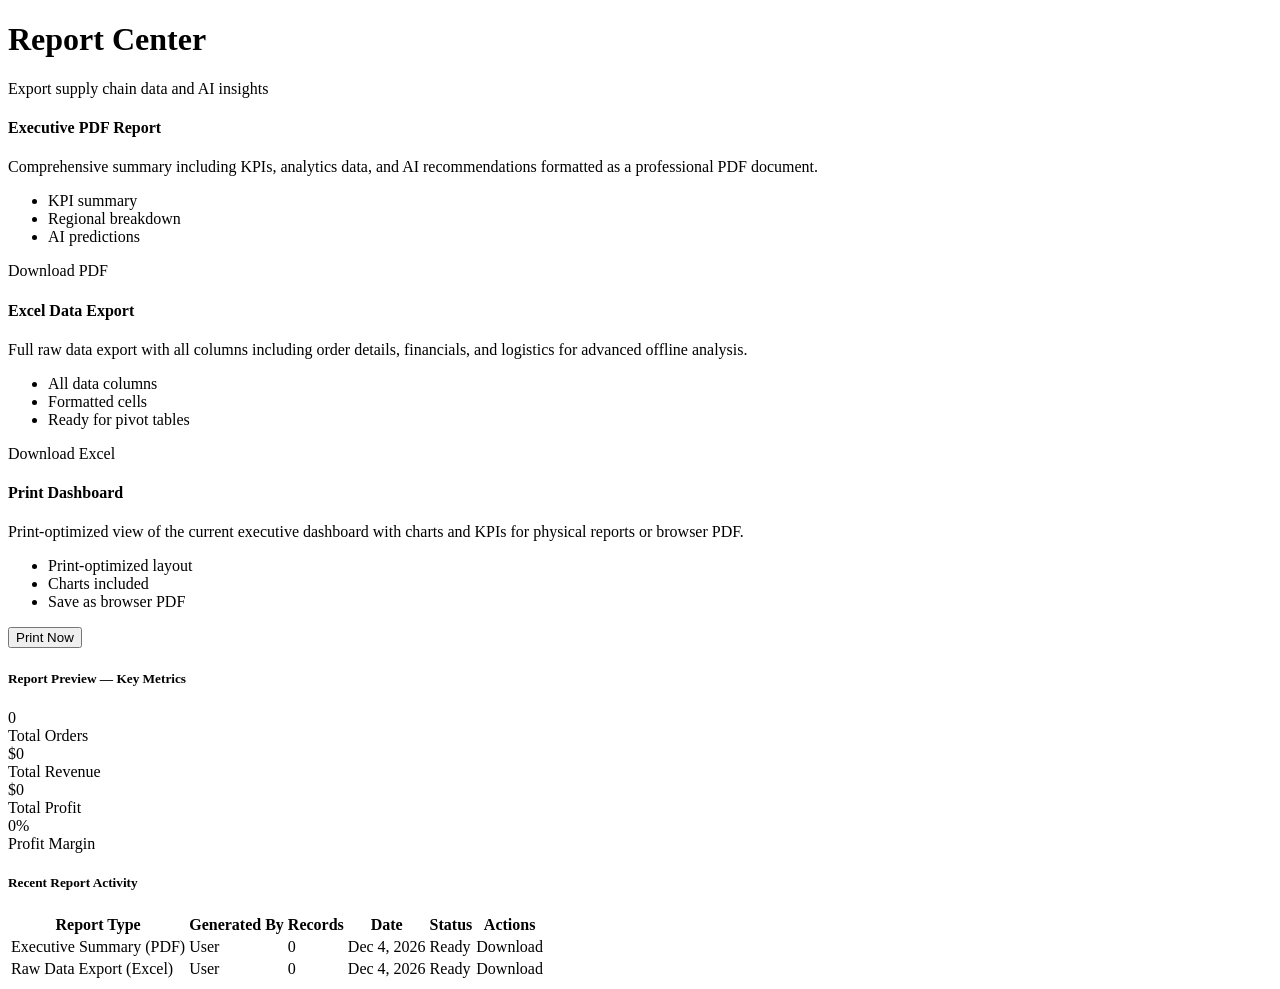
<file: supply-chain-app/src/main/resources/templates/reports/index.html>
<!DOCTYPE html>
<html xmlns:th="http://www.thymeleaf.org" xmlns:sec="http://www.thymeleaf.org/extras/spring-security">
<head>
    <th:block th:replace="~{layout :: head('Reports')}"></th:block>
</head>
<body class="app-body">
<div class="app-wrapper">
    <th:block th:replace="~{layout :: sidebar}"></th:block>
    <div class="main-content" id="mainContent">
        <th:block th:replace="~{layout :: navbar}"></th:block>

        <div class="page-content">
            <div class="page-header" data-aos="fade-down">
                <div>
                    <h1 class="page-title">Report Center</h1>
                    <p class="page-subtitle">Export supply chain data and AI insights</p>
                </div>
            </div>

            <!-- Report Cards -->
            <div class="row g-4 mb-5">
                <div class="col-xl-4 col-md-6" data-aos="zoom-in" data-aos-delay="50">
                    <div class="report-card pdf-card">
                        <div class="report-icon">
                            <i class="fas fa-file-pdf"></i>
                        </div>
                        <h4 class="report-title">Executive PDF Report</h4>
                        <p class="report-desc">Comprehensive summary including KPIs, analytics data, and AI recommendations formatted as a professional PDF document.</p>
                        <ul class="report-features">
                            <li><i class="fas fa-check me-2"></i>KPI summary</li>
                            <li><i class="fas fa-check me-2"></i>Regional breakdown</li>
                            <li><i class="fas fa-check me-2"></i>AI predictions</li>
                        </ul>
                        <a th:href="@{/reports/pdf}" class="btn btn-report btn-pdf w-100">
                            <i class="fas fa-download me-2"></i>Download PDF
                        </a>
                    </div>
                </div>

                <div class="col-xl-4 col-md-6" data-aos="zoom-in" data-aos-delay="100">
                    <div class="report-card excel-card">
                        <div class="report-icon">
                            <i class="fas fa-file-excel"></i>
                        </div>
                        <h4 class="report-title">Excel Data Export</h4>
                        <p class="report-desc">Full raw data export with all columns including order details, financials, and logistics for advanced offline analysis.</p>
                        <ul class="report-features">
                            <li><i class="fas fa-check me-2"></i>All data columns</li>
                            <li><i class="fas fa-check me-2"></i>Formatted cells</li>
                            <li><i class="fas fa-check me-2"></i>Ready for pivot tables</li>
                        </ul>
                        <a th:href="@{/reports/excel}" class="btn btn-report btn-excel w-100">
                            <i class="fas fa-download me-2"></i>Download Excel
                        </a>
                    </div>
                </div>

                <div class="col-xl-4 col-md-6" data-aos="zoom-in" data-aos-delay="150">
                    <div class="report-card print-card">
                        <div class="report-icon">
                            <i class="fas fa-print"></i>
                        </div>
                        <h4 class="report-title">Print Dashboard</h4>
                        <p class="report-desc">Print-optimized view of the current executive dashboard with charts and KPIs for physical reports or browser PDF.</p>
                        <ul class="report-features">
                            <li><i class="fas fa-check me-2"></i>Print-optimized layout</li>
                            <li><i class="fas fa-check me-2"></i>Charts included</li>
                            <li><i class="fas fa-check me-2"></i>Save as browser PDF</li>
                        </ul>
                        <button onclick="window.print()" class="btn btn-report btn-print w-100">
                            <i class="fas fa-print me-2"></i>Print Now
                        </button>
                    </div>
                </div>
            </div>

            <!-- Quick Stats for Report -->
            <div class="row g-4 mb-4">
                <div class="col-12" data-aos="fade-up">
                    <div class="chart-card">
                        <div class="chart-header">
                            <h5 class="chart-title">Report Preview — Key Metrics</h5>
                        </div>
                        <div class="chart-body">
                            <div class="row g-4">
                                <div class="col-md-3 text-center">
                                    <div class="report-stat">
                                        <div class="report-stat-value" th:text="${summary.totalOrders}">0</div>
                                        <div class="report-stat-label">Total Orders</div>
                                    </div>
                                </div>
                                <div class="col-md-3 text-center">
                                    <div class="report-stat">
                                        <div class="report-stat-value">$<span th:text="${#numbers.formatDecimal(summary.totalSales, 0, 'COMMA', 0, 'POINT')}">0</span></div>
                                        <div class="report-stat-label">Total Revenue</div>
                                    </div>
                                </div>
                                <div class="col-md-3 text-center">
                                    <div class="report-stat">
                                        <div class="report-stat-value">$<span th:text="${#numbers.formatDecimal(summary.totalProfit, 0, 'COMMA', 0, 'POINT')}">0</span></div>
                                        <div class="report-stat-label">Total Profit</div>
                                    </div>
                                </div>
                                <div class="col-md-3 text-center">
                                    <div class="report-stat">
                                        <div class="report-stat-value" th:text="${#numbers.formatDecimal(summary.profitMargin, 1, 1)} + '%'">0%</div>
                                        <div class="report-stat-label">Profit Margin</div>
                                    </div>
                                </div>
                            </div>
                        </div>
                    </div>
                </div>
            </div>

            <!-- Recent Report History (mock) -->
            <div class="row" data-aos="fade-up">
                <div class="col-12">
                    <div class="table-card">
                        <div class="table-card-header">
                            <h5 class="chart-title">Recent Report Activity</h5>
                        </div>
                        <div class="table-responsive">
                            <table class="table table-hover align-middle mb-0">
                                <thead>
                                    <tr>
                                        <th>Report Type</th>
                                        <th>Generated By</th>
                                        <th>Records</th>
                                        <th>Date</th>
                                        <th>Status</th>
                                        <th>Actions</th>
                                    </tr>
                                </thead>
                                <tbody>
                                    <tr>
                                        <td><i class="fas fa-file-pdf text-danger me-2"></i>Executive Summary (PDF)</td>
                                        <td sec:authentication="name">User</td>
                                        <td th:text="${summary.totalOrders}">0</td>
                                        <td id="todayDate">Today</td>
                                        <td><span class="badge bg-success">Ready</span></td>
                                        <td><a th:href="@{/reports/pdf}" class="btn btn-xs btn-outline-danger">Download</a></td>
                                    </tr>
                                    <tr>
                                        <td><i class="fas fa-file-excel text-success me-2"></i>Raw Data Export (Excel)</td>
                                        <td sec:authentication="name">User</td>
                                        <td th:text="${summary.totalOrders}">0</td>
                                        <td id="todayDate2">Today</td>
                                        <td><span class="badge bg-success">Ready</span></td>
                                        <td><a th:href="@{/reports/excel}" class="btn btn-xs btn-outline-success">Download</a></td>
                                    </tr>
                                </tbody>
                            </table>
                        </div>
                    </div>
                </div>
            </div>
        </div>
    </div>
</div>

<script th:inline="javascript">
    var summary = { totalOrders: /*[[${summary.totalOrders}]]*/ 0 };
    var currentPage = 'reports';
    document.addEventListener('DOMContentLoaded', function() {
        var d = new Date().toLocaleDateString('en-US', {month:'short', day:'numeric', year:'numeric'});
        var els = document.querySelectorAll('#todayDate, #todayDate2');
        els.forEach(el => el.textContent = d);
    });
</script>
<th:block th:replace="~{layout :: scripts}"></th:block>
</body>
</html>
</file>
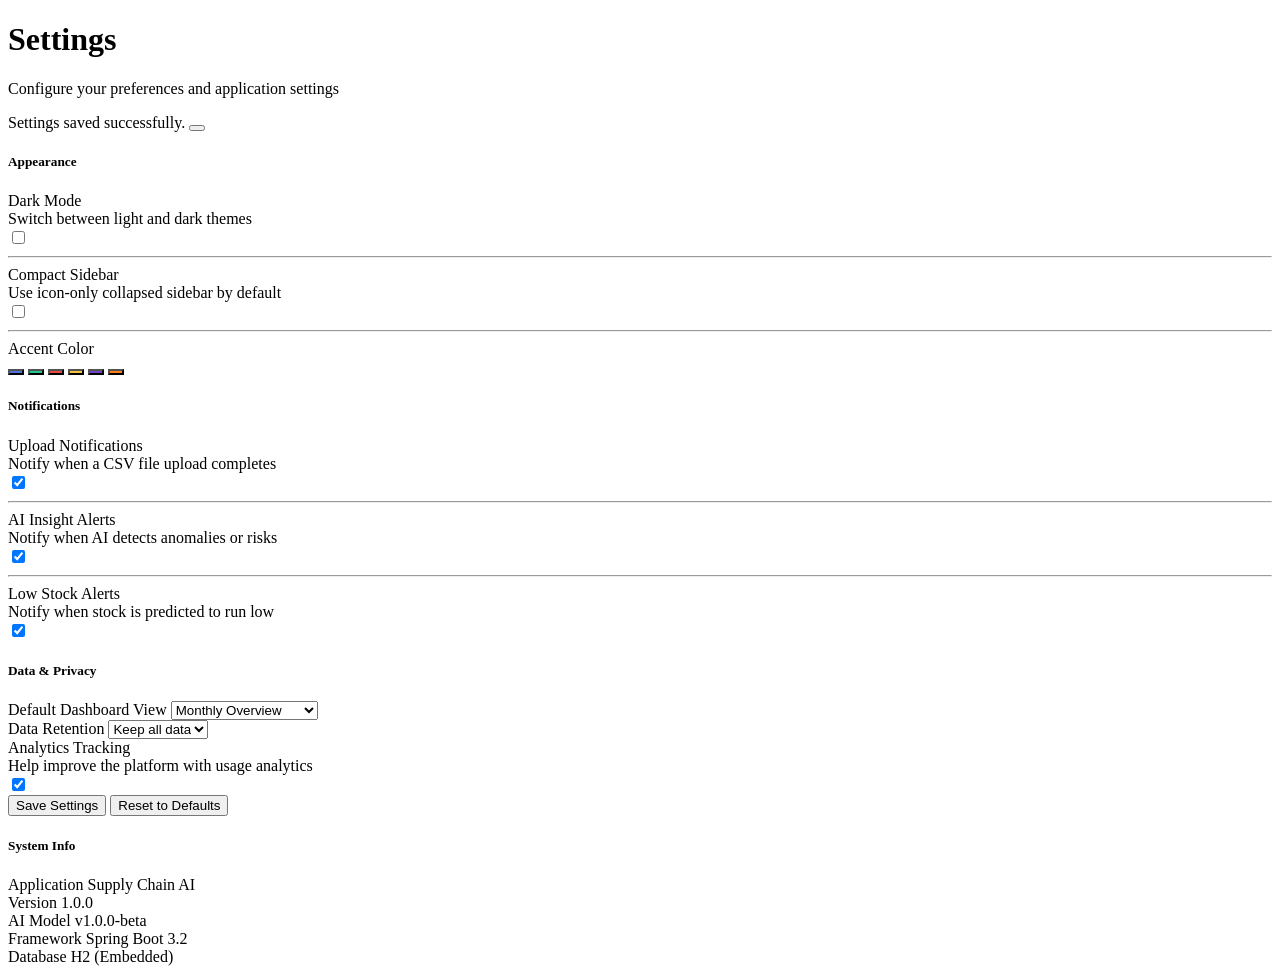
<file: supply-chain-app/src/main/resources/templates/settings/index.html>
<!DOCTYPE html>
<html xmlns:th="http://www.thymeleaf.org" xmlns:sec="http://www.thymeleaf.org/extras/spring-security">
<head>
    <th:block th:replace="~{layout :: head('Settings')}"></th:block>
</head>
<body class="app-body">
<div class="app-wrapper">
    <th:block th:replace="~{layout :: sidebar}"></th:block>
    <div class="main-content" id="mainContent">
        <th:block th:replace="~{layout :: navbar}"></th:block>

        <div class="page-content">
            <div class="page-header" data-aos="fade-down">
                <div>
                    <h1 class="page-title">Settings</h1>
                    <p class="page-subtitle">Configure your preferences and application settings</p>
                </div>
            </div>

            <div th:if="${saved}" class="alert alert-success alert-dismissible fade show" data-aos="fade-down">
                <i class="fas fa-check-circle me-2"></i>Settings saved successfully.
                <button type="button" class="btn-close" data-bs-dismiss="alert"></button>
            </div>

            <div class="row g-4">
                <div class="col-xl-8">
                    <!-- Appearance -->
                    <div class="chart-card mb-4" data-aos="fade-up">
                        <div class="chart-header">
                            <h5 class="chart-title"><i class="fas fa-palette me-2 text-primary"></i>Appearance</h5>
                        </div>
                        <div class="chart-body">
                            <div class="settings-row">
                                <div>
                                    <div class="fw-semibold">Dark Mode</div>
                                    <div class="small text-muted">Switch between light and dark themes</div>
                                </div>
                                <div class="form-check form-switch mb-0">
                                    <input class="form-check-input" type="checkbox" id="darkModeSwitch" role="switch">
                                </div>
                            </div>
                            <hr>
                            <div class="settings-row">
                                <div>
                                    <div class="fw-semibold">Compact Sidebar</div>
                                    <div class="small text-muted">Use icon-only collapsed sidebar by default</div>
                                </div>
                                <div class="form-check form-switch mb-0">
                                    <input class="form-check-input" type="checkbox" id="compactSidebar" role="switch">
                                </div>
                            </div>
                            <hr>
                            <div class="mb-3">
                                <label class="form-label fw-semibold">Accent Color</label>
                                <div class="color-picker-group">
                                    <button class="color-swatch active" data-color="#4e73df" style="background:#4e73df;"></button>
                                    <button class="color-swatch" data-color="#1cc88a" style="background:#1cc88a;"></button>
                                    <button class="color-swatch" data-color="#e74a3b" style="background:#e74a3b;"></button>
                                    <button class="color-swatch" data-color="#f6c23e" style="background:#f6c23e;"></button>
                                    <button class="color-swatch" data-color="#6f42c1" style="background:#6f42c1;"></button>
                                    <button class="color-swatch" data-color="#fd7e14" style="background:#fd7e14;"></button>
                                </div>
                            </div>
                        </div>
                    </div>

                    <!-- Notifications -->
                    <div class="chart-card mb-4" data-aos="fade-up" data-aos-delay="100">
                        <div class="chart-header">
                            <h5 class="chart-title"><i class="fas fa-bell me-2 text-warning"></i>Notifications</h5>
                        </div>
                        <div class="chart-body">
                            <div class="settings-row">
                                <div>
                                    <div class="fw-semibold">Upload Notifications</div>
                                    <div class="small text-muted">Notify when a CSV file upload completes</div>
                                </div>
                                <div class="form-check form-switch mb-0">
                                    <input class="form-check-input" type="checkbox" id="uploadNotif" checked role="switch">
                                </div>
                            </div>
                            <hr>
                            <div class="settings-row">
                                <div>
                                    <div class="fw-semibold">AI Insight Alerts</div>
                                    <div class="small text-muted">Notify when AI detects anomalies or risks</div>
                                </div>
                                <div class="form-check form-switch mb-0">
                                    <input class="form-check-input" type="checkbox" id="aiNotif" checked role="switch">
                                </div>
                            </div>
                            <hr>
                            <div class="settings-row">
                                <div>
                                    <div class="fw-semibold">Low Stock Alerts</div>
                                    <div class="small text-muted">Notify when stock is predicted to run low</div>
                                </div>
                                <div class="form-check form-switch mb-0">
                                    <input class="form-check-input" type="checkbox" id="stockNotif" checked role="switch">
                                </div>
                            </div>
                        </div>
                    </div>

                    <!-- Data & Privacy -->
                    <div class="chart-card mb-4" data-aos="fade-up" data-aos-delay="150">
                        <div class="chart-header">
                            <h5 class="chart-title"><i class="fas fa-database me-2 text-info"></i>Data &amp; Privacy</h5>
                        </div>
                        <div class="chart-body">
                            <div class="mb-3">
                                <label class="form-label fw-semibold">Default Dashboard View</label>
                                <select class="form-select" id="defaultView">
                                    <option value="monthly" selected>Monthly Overview</option>
                                    <option value="weekly">Weekly Overview</option>
                                    <option value="category">Category Breakdown</option>
                                    <option value="regional">Regional View</option>
                                </select>
                            </div>
                            <div class="mb-3">
                                <label class="form-label fw-semibold">Data Retention</label>
                                <select class="form-select" id="dataRetention">
                                    <option value="all" selected>Keep all data</option>
                                    <option value="1year">1 Year</option>
                                    <option value="6months">6 Months</option>
                                    <option value="3months">3 Months</option>
                                </select>
                            </div>
                            <div class="settings-row">
                                <div>
                                    <div class="fw-semibold">Analytics Tracking</div>
                                    <div class="small text-muted">Help improve the platform with usage analytics</div>
                                </div>
                                <div class="form-check form-switch mb-0">
                                    <input class="form-check-input" type="checkbox" id="analyticsTracking" checked role="switch">
                                </div>
                            </div>
                        </div>
                    </div>

                    <div class="d-flex gap-2" data-aos="fade-up" data-aos-delay="200">
                        <button class="btn btn-primary" id="saveSettingsBtn">
                            <i class="fas fa-save me-2"></i>Save Settings
                        </button>
                        <button class="btn btn-outline-secondary" id="resetSettingsBtn">
                            <i class="fas fa-undo me-2"></i>Reset to Defaults
                        </button>
                    </div>
                </div>

                <!-- Info Panel -->
                <div class="col-xl-4">
                    <div class="chart-card mb-4" data-aos="fade-left">
                        <div class="chart-header">
                            <h5 class="chart-title"><i class="fas fa-info-circle me-2 text-info"></i>System Info</h5>
                        </div>
                        <div class="chart-body">
                            <div class="info-row">
                                <span class="text-muted">Application</span>
                                <span class="fw-semibold">Supply Chain AI</span>
                            </div>
                            <div class="info-row">
                                <span class="text-muted">Version</span>
                                <span class="fw-semibold">1.0.0</span>
                            </div>
                            <div class="info-row">
                                <span class="text-muted">AI Model</span>
                                <span class="fw-semibold">v1.0.0-beta</span>
                            </div>
                            <div class="info-row">
                                <span class="text-muted">Framework</span>
                                <span class="fw-semibold">Spring Boot 3.2</span>
                            </div>
                            <div class="info-row">
                                <span class="text-muted">Database</span>
                                <span class="fw-semibold">H2 (Embedded)</span>
                            </div>
                        </div>
                    </div>
                </div>
            </div>
        </div>
    </div>
</div>

<script>
    var currentPage = 'settings';
    document.addEventListener('DOMContentLoaded', function() {
        // Load saved settings from localStorage
        var theme = localStorage.getItem('theme') || 'light';
        document.getElementById('darkModeSwitch').checked = theme === 'dark';

        document.getElementById('darkModeSwitch').addEventListener('change', function() {
            var newTheme = this.checked ? 'dark' : 'light';
            document.documentElement.setAttribute('data-theme', newTheme);
            localStorage.setItem('theme', newTheme);
        });

        document.querySelectorAll('.color-swatch').forEach(function(btn) {
            btn.addEventListener('click', function() {
                document.querySelectorAll('.color-swatch').forEach(b => b.classList.remove('active'));
                this.classList.add('active');
                document.documentElement.style.setProperty('--primary-color', this.dataset.color);
                localStorage.setItem('accentColor', this.dataset.color);
            });
            if (btn.dataset.color === localStorage.getItem('accentColor')) {
                document.querySelectorAll('.color-swatch').forEach(b => b.classList.remove('active'));
                btn.classList.add('active');
            }
        });

        document.getElementById('saveSettingsBtn').addEventListener('click', function() {
            // Save preferences to localStorage
            localStorage.setItem('uploadNotif', document.getElementById('uploadNotif').checked);
            localStorage.setItem('aiNotif', document.getElementById('aiNotif').checked);
            localStorage.setItem('stockNotif', document.getElementById('stockNotif').checked);
            localStorage.setItem('defaultView', document.getElementById('defaultView').value);
            localStorage.setItem('compactSidebar', document.getElementById('compactSidebar').checked);

            var alert = document.createElement('div');
            alert.className = 'alert alert-success alert-dismissible fade show mt-3';
            alert.innerHTML = '<i class="fas fa-check-circle me-2"></i>Settings saved successfully. <button type="button" class="btn-close" data-bs-dismiss="alert"></button>';
            this.parentElement.parentElement.insertBefore(alert, this.parentElement);
            setTimeout(function() { if (alert.parentElement) alert.parentElement.removeChild(alert); }, 3000);
        });

        document.getElementById('resetSettingsBtn').addEventListener('click', function() {
            localStorage.removeItem('theme');
            localStorage.removeItem('accentColor');
            localStorage.removeItem('uploadNotif');
            localStorage.removeItem('aiNotif');
            localStorage.removeItem('stockNotif');
            localStorage.removeItem('defaultView');
            localStorage.removeItem('compactSidebar');
            location.reload();
        });
    });
</script>
<th:block th:replace="~{layout :: scripts}"></th:block>
</body>
</html>
</file>
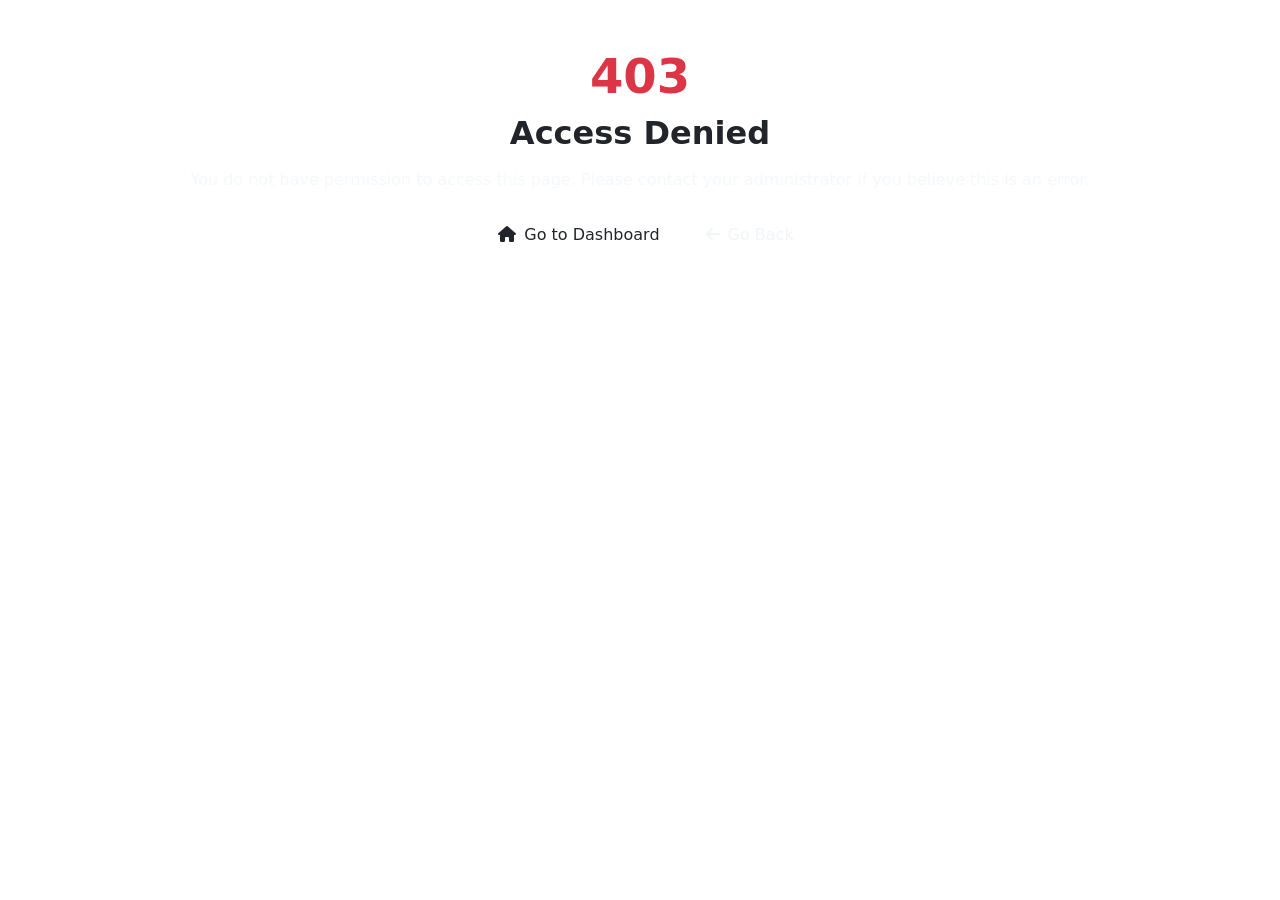
<file: supply-chain-app/src/main/resources/templates/auth/access-denied.html>
<!DOCTYPE html>
<html xmlns:th="http://www.thymeleaf.org">
<head>
    <meta charset="UTF-8">
    <meta name="viewport" content="width=device-width, initial-scale=1.0">
    <title>Access Denied | Supply Chain AI</title>
    <link href="https://cdn.jsdelivr.net/npm/bootstrap@5.3.2/dist/css/bootstrap.min.css" rel="stylesheet">
    <link href="https://cdnjs.cloudflare.com/ajax/libs/font-awesome/6.4.2/css/all.min.css" rel="stylesheet">
    <link href="https://fonts.googleapis.com/css2?family=Inter:wght@300;400;500;600;700&display=swap" rel="stylesheet">
    <link th:href="@{/css/auth.css}" rel="stylesheet">
</head>
<body class="auth-body">
    <div class="auth-bg-animated">
        <div class="auth-blob auth-blob-1"></div>
        <div class="auth-blob auth-blob-2"></div>
        <div class="auth-blob auth-blob-3"></div>
    </div>
    <div class="auth-container">
        <div class="auth-card glassmorphism text-center animate-in">
            <div class="mb-4">
                <i class="fas fa-shield-xmark fa-4x text-danger"></i>
            </div>
            <h1 class="display-5 fw-bold text-danger">403</h1>
            <h2 class="fw-bold mb-3">Access Denied</h2>
            <p class="mb-4" style="color:rgba(241,245,249,0.7);">You do not have permission to access this page.
                Please contact your administrator if you believe this is an error.</p>
            <div class="d-flex gap-2 justify-content-center">
                <a th:href="@{/dashboard}" class="btn btn-auth px-4">
                    <i class="fas fa-home me-2"></i>Go to Dashboard
                </a>
                <button onclick="history.back()" class="btn" style="border:1px solid rgba(255,255,255,0.2);color:#f1f5f9;">
                    <i class="fas fa-arrow-left me-2"></i>Go Back
                </button>
            </div>
        </div>
    </div>
</body>
</html>
</file>
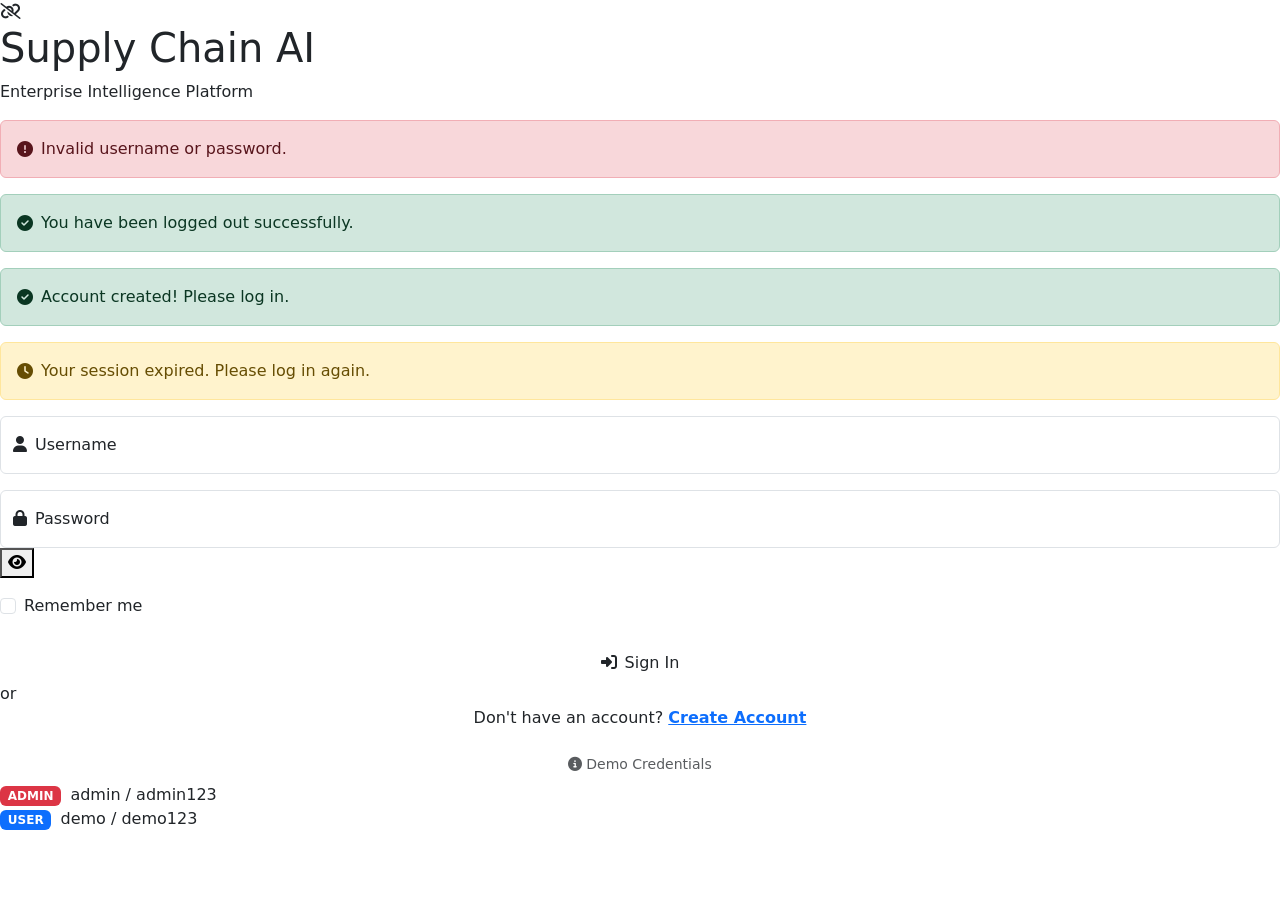
<file: supply-chain-app/src/main/resources/templates/auth/login.html>
<!DOCTYPE html>
<html xmlns:th="http://www.thymeleaf.org">
<head>
    <meta charset="UTF-8">
    <meta name="viewport" content="width=device-width, initial-scale=1.0">
    <title>Login | Supply Chain AI</title>
    <link href="https://cdn.jsdelivr.net/npm/bootstrap@5.3.2/dist/css/bootstrap.min.css" rel="stylesheet">
    <link href="https://cdnjs.cloudflare.com/ajax/libs/font-awesome/6.4.2/css/all.min.css" rel="stylesheet">
    <link href="https://fonts.googleapis.com/css2?family=Inter:wght@300;400;500;600;700&display=swap" rel="stylesheet">
    <link th:href="@{/css/auth.css}" rel="stylesheet">
</head>
<body class="auth-body">
    <div class="auth-bg-animated">
        <div class="auth-blob auth-blob-1"></div>
        <div class="auth-blob auth-blob-2"></div>
        <div class="auth-blob auth-blob-3"></div>
    </div>

    <div class="auth-container">
        <div class="auth-card glassmorphism animate-in">
            <div class="auth-brand">
                <div class="auth-logo">
                    <i class="fas fa-link-slash"></i>
                </div>
                <h1 class="auth-title">Supply Chain AI</h1>
                <p class="auth-subtitle">Enterprise Intelligence Platform</p>
            </div>

            <div th:if="${param.error}" class="alert alert-danger d-flex align-items-center" role="alert">
                <i class="fas fa-exclamation-circle me-2"></i>
                Invalid username or password.
            </div>
            <div th:if="${param.logout}" class="alert alert-success d-flex align-items-center" role="alert">
                <i class="fas fa-check-circle me-2"></i>
                You have been logged out successfully.
            </div>
            <div th:if="${param.registered}" class="alert alert-success d-flex align-items-center" role="alert">
                <i class="fas fa-check-circle me-2"></i>
                Account created! Please log in.
            </div>
            <div th:if="${param.expired}" class="alert alert-warning d-flex align-items-center" role="alert">
                <i class="fas fa-clock me-2"></i>
                Your session expired. Please log in again.
            </div>

            <form th:action="@{/login}" method="post" autocomplete="on">
                <div class="form-floating mb-3">
                    <input type="text" name="username" id="username" class="form-control auth-input"
                           placeholder="Username" required autocomplete="username">
                    <label for="username"><i class="fas fa-user me-2"></i>Username</label>
                </div>
                <div class="form-floating mb-3 position-relative">
                    <input type="password" name="password" id="password" class="form-control auth-input"
                           placeholder="Password" required autocomplete="current-password">
                    <label for="password"><i class="fas fa-lock me-2"></i>Password</label>
                    <button type="button" class="btn-toggle-pass" id="togglePassword">
                        <i class="fas fa-eye" id="eyeIcon"></i>
                    </button>
                </div>
                <div class="d-flex justify-content-between align-items-center mb-4">
                    <div class="form-check">
                        <input class="form-check-input" type="checkbox" name="remember-me" id="rememberMe">
                        <label class="form-check-label" for="rememberMe">Remember me</label>
                    </div>
                </div>
                <button type="submit" class="btn btn-auth w-100">
                    <i class="fas fa-sign-in-alt me-2"></i>Sign In
                </button>
            </form>

            <div class="auth-divider"><span>or</span></div>

            <div class="text-center">
                <p class="mb-0">Don't have an account?
                    <a th:href="@{/register}" class="auth-link fw-semibold">Create Account</a>
                </p>
            </div>

            <div class="auth-demo-creds mt-4">
                <p class="small text-muted text-center mb-2"><i class="fas fa-info-circle me-1"></i>Demo Credentials</p>
                <div class="demo-creds-grid">
                    <div class="demo-cred" onclick="fillCredentials('admin','admin123')">
                        <span class="badge bg-danger me-1">ADMIN</span>
                        admin / admin123
                    </div>
                    <div class="demo-cred" onclick="fillCredentials('demo','demo123')">
                        <span class="badge bg-primary me-1">USER</span>
                        demo / demo123
                    </div>
                </div>
            </div>
        </div>
    </div>

    <script>
        document.getElementById('togglePassword').addEventListener('click', function() {
            const pass = document.getElementById('password');
            const icon = document.getElementById('eyeIcon');
            if (pass.type === 'password') {
                pass.type = 'text';
                icon.classList.replace('fa-eye', 'fa-eye-slash');
            } else {
                pass.type = 'password';
                icon.classList.replace('fa-eye-slash', 'fa-eye');
            }
        });
        function fillCredentials(u, p) {
            document.getElementById('username').value = u;
            document.getElementById('password').value = p;
        }
    </script>
</body>
</html>
</file>
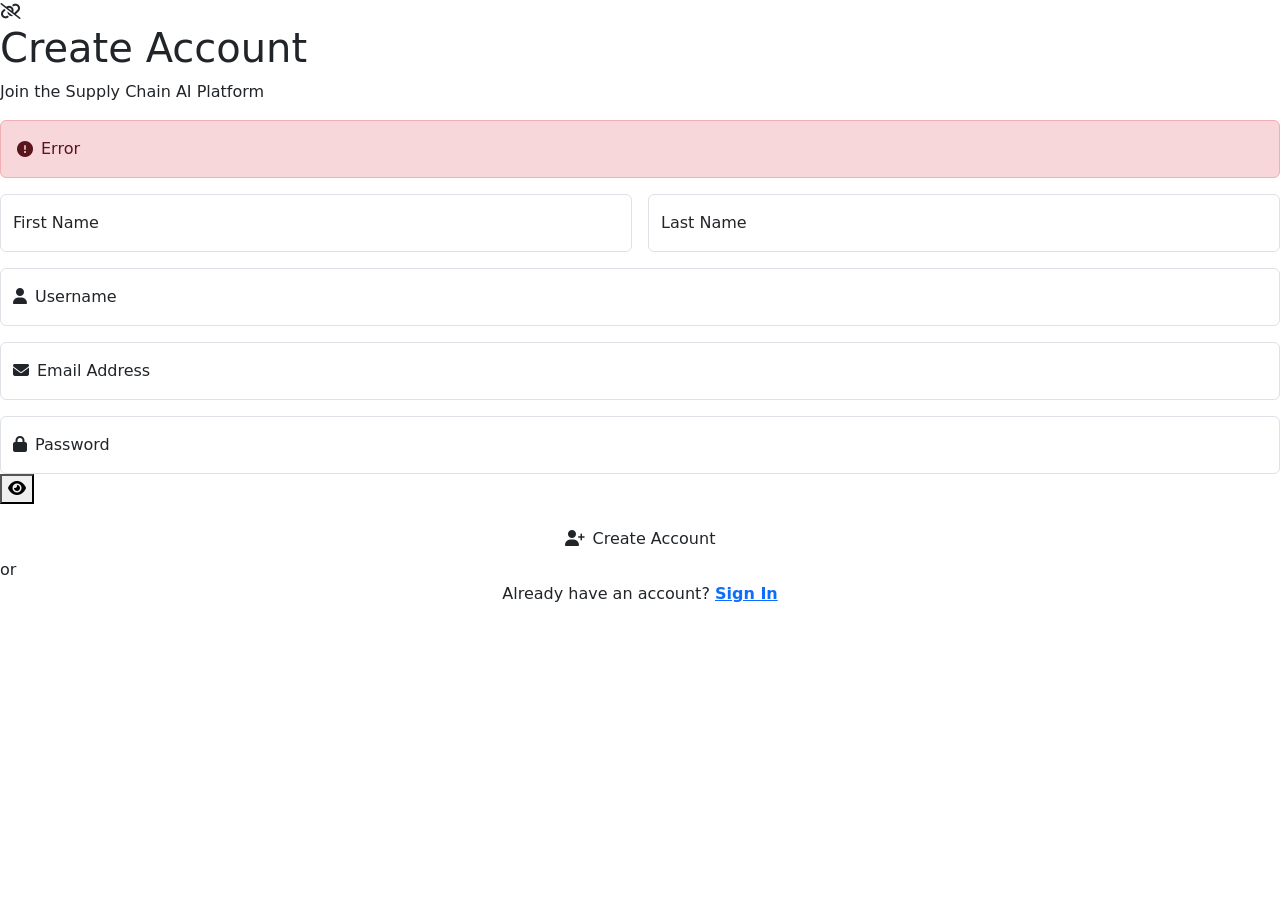
<file: supply-chain-app/src/main/resources/templates/auth/register.html>
<!DOCTYPE html>
<html xmlns:th="http://www.thymeleaf.org">
<head>
    <meta charset="UTF-8">
    <meta name="viewport" content="width=device-width, initial-scale=1.0">
    <title>Register | Supply Chain AI</title>
    <link href="https://cdn.jsdelivr.net/npm/bootstrap@5.3.2/dist/css/bootstrap.min.css" rel="stylesheet">
    <link href="https://cdnjs.cloudflare.com/ajax/libs/font-awesome/6.4.2/css/all.min.css" rel="stylesheet">
    <link href="https://fonts.googleapis.com/css2?family=Inter:wght@300;400;500;600;700&display=swap" rel="stylesheet">
    <link th:href="@{/css/auth.css}" rel="stylesheet">
</head>
<body class="auth-body">
    <div class="auth-bg-animated">
        <div class="auth-blob auth-blob-1"></div>
        <div class="auth-blob auth-blob-2"></div>
        <div class="auth-blob auth-blob-3"></div>
    </div>

    <div class="auth-container">
        <div class="auth-card glassmorphism animate-in">
            <div class="auth-brand">
                <div class="auth-logo">
                    <i class="fas fa-link-slash"></i>
                </div>
                <h1 class="auth-title">Create Account</h1>
                <p class="auth-subtitle">Join the Supply Chain AI Platform</p>
            </div>

            <div th:if="${error}" class="alert alert-danger d-flex align-items-center" role="alert">
                <i class="fas fa-exclamation-circle me-2"></i>
                <span th:text="${error}">Error</span>
            </div>

            <form th:action="@{/register}" th:object="${user}" method="post" novalidate>
                <div class="row g-3 mb-3">
                    <div class="col-6">
                        <div class="form-floating">
                            <input type="text" th:field="*{firstName}" id="firstName"
                                   class="form-control auth-input" placeholder="First Name">
                            <label for="firstName">First Name</label>
                        </div>
                    </div>
                    <div class="col-6">
                        <div class="form-floating">
                            <input type="text" th:field="*{lastName}" id="lastName"
                                   class="form-control auth-input" placeholder="Last Name">
                            <label for="lastName">Last Name</label>
                        </div>
                    </div>
                </div>

                <div class="form-floating mb-3">
                    <input type="text" th:field="*{username}" id="username"
                           class="form-control auth-input"
                           th:classappend="${#fields.hasErrors('username')} ? 'is-invalid' : ''"
                           placeholder="Username" required>
                    <label for="username"><i class="fas fa-user me-2"></i>Username</label>
                    <div class="invalid-feedback" th:errors="*{username}">Username error</div>
                </div>

                <div class="form-floating mb-3">
                    <input type="email" th:field="*{email}" id="email"
                           class="form-control auth-input"
                           th:classappend="${#fields.hasErrors('email')} ? 'is-invalid' : ''"
                           placeholder="Email" required>
                    <label for="email"><i class="fas fa-envelope me-2"></i>Email Address</label>
                    <div class="invalid-feedback" th:errors="*{email}">Email error</div>
                </div>

                <div class="form-floating mb-3 position-relative">
                    <input type="password" th:field="*{password}" id="password"
                           class="form-control auth-input"
                           th:classappend="${#fields.hasErrors('password')} ? 'is-invalid' : ''"
                           placeholder="Password" required>
                    <label for="password"><i class="fas fa-lock me-2"></i>Password</label>
                    <button type="button" class="btn-toggle-pass" id="togglePassword">
                        <i class="fas fa-eye" id="eyeIcon"></i>
                    </button>
                    <div class="invalid-feedback" th:errors="*{password}">Password error</div>
                </div>

                <button type="submit" class="btn btn-auth w-100">
                    <i class="fas fa-user-plus me-2"></i>Create Account
                </button>
            </form>

            <div class="auth-divider"><span>or</span></div>

            <div class="text-center">
                <p class="mb-0">Already have an account?
                    <a th:href="@{/login}" class="auth-link fw-semibold">Sign In</a>
                </p>
            </div>
        </div>
    </div>

    <script>
        document.getElementById('togglePassword').addEventListener('click', function() {
            const pass = document.getElementById('password');
            const icon = document.getElementById('eyeIcon');
            if (pass.type === 'password') {
                pass.type = 'text';
                icon.classList.replace('fa-eye', 'fa-eye-slash');
            } else {
                pass.type = 'password';
                icon.classList.replace('fa-eye-slash', 'fa-eye');
            }
        });
    </script>
</body>
</html>
</file>
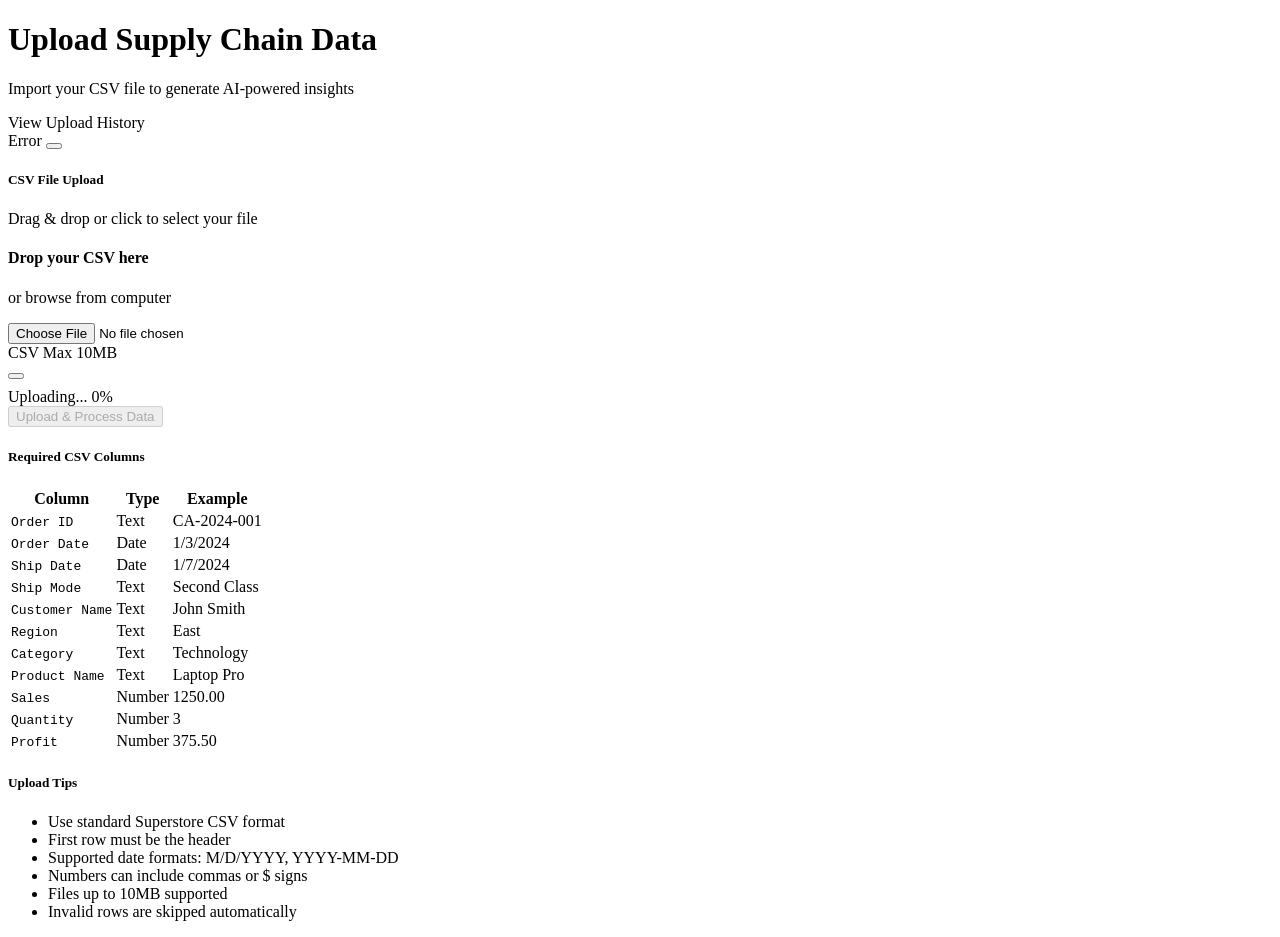
<file: supply-chain-app/src/main/resources/templates/upload/dashboard.html>
<!DOCTYPE html>
<html xmlns:th="http://www.thymeleaf.org" xmlns:sec="http://www.thymeleaf.org/extras/spring-security">
<head>
    <th:block th:replace="~{layout :: head('Upload Data')}"></th:block>
</head>
<body class="app-body">
<div class="app-wrapper">
    <th:block th:replace="~{layout :: sidebar}"></th:block>
    <div class="main-content" id="mainContent">
        <th:block th:replace="~{layout :: navbar}"></th:block>

        <div class="page-content">
            <div class="page-header" data-aos="fade-down">
                <div>
                    <h1 class="page-title">Upload Supply Chain Data</h1>
                    <p class="page-subtitle">Import your CSV file to generate AI-powered insights</p>
                </div>
                <a th:href="@{/history}" class="btn btn-outline-secondary btn-sm">
                    <i class="fas fa-history me-1"></i> View Upload History
                </a>
            </div>

            <div th:if="${error}" class="alert alert-danger alert-dismissible fade show" data-aos="fade-down">
                <i class="fas fa-exclamation-circle me-2"></i><span th:text="${error}">Error</span>
                <button type="button" class="btn-close" data-bs-dismiss="alert"></button>
            </div>

            <div class="row g-4">
                <!-- Upload Card -->
                <div class="col-xl-7" data-aos="fade-right">
                    <div class="chart-card">
                        <div class="chart-header">
                            <div>
                                <h5 class="chart-title">CSV File Upload</h5>
                                <p class="chart-subtitle">Drag &amp; drop or click to select your file</p>
                            </div>
                        </div>
                        <div class="chart-body">
                            <form th:action="@{/upload}" method="post" enctype="multipart/form-data" id="uploadForm">
                                <div class="upload-dropzone" id="dropZone">
                                    <div class="upload-icon">
                                        <i class="fas fa-cloud-upload-alt"></i>
                                    </div>
                                    <h4>Drop your CSV here</h4>
                                    <p class="text-muted">or <span class="text-primary fw-semibold" style="cursor:pointer;" onclick="document.getElementById('fileInput').click()">browse from computer</span></p>
                                    <input type="file" name="file" id="fileInput" class="d-none" accept=".csv">
                                    <div class="upload-formats mt-2">
                                        <span class="badge bg-light text-dark me-1">CSV</span>
                                        <span class="text-muted small">Max 10MB</span>
                                    </div>
                                </div>

                                <div id="filePreview" class="file-preview-card d-none">
                                    <div class="file-preview-icon">
                                        <i class="fas fa-file-csv"></i>
                                    </div>
                                    <div class="file-preview-info">
                                        <div id="fileName" class="fw-semibold"></div>
                                        <div id="fileSize" class="small text-muted"></div>
                                    </div>
                                    <div class="file-preview-actions">
                                        <button type="button" class="btn btn-sm btn-light" id="clearFile">
                                            <i class="fas fa-times"></i>
                                        </button>
                                    </div>
                                </div>

                                <div id="uploadProgress" class="upload-progress d-none">
                                    <div class="progress" style="height: 8px;">
                                        <div class="progress-bar progress-bar-striped progress-bar-animated bg-primary"
                                             role="progressbar" id="progressBar" style="width: 0%"></div>
                                    </div>
                                    <div class="d-flex justify-content-between mt-2">
                                        <span class="text-primary small fw-semibold" id="progressText">Uploading...</span>
                                        <span class="small text-muted" id="progressPct">0%</span>
                                    </div>
                                </div>

                                <button type="submit" class="btn btn-primary w-100 mt-4 py-3" id="uploadBtn" disabled>
                                    <i class="fas fa-upload me-2"></i>Upload &amp; Process Data
                                </button>
                            </form>
                        </div>
                    </div>
                </div>

                <!-- CSV Requirements -->
                <div class="col-xl-5" data-aos="fade-left">
                    <div class="chart-card mb-4">
                        <div class="chart-header">
                            <h5 class="chart-title"><i class="fas fa-list-check me-2 text-primary"></i>Required CSV Columns</h5>
                        </div>
                        <div class="chart-body p-0">
                            <table class="table table-sm table-hover mb-0">
                                <thead><tr><th>Column</th><th>Type</th><th>Example</th></tr></thead>
                                <tbody>
                                    <tr><td><code>Order ID</code></td><td><span class="badge bg-info">Text</span></td><td>CA-2024-001</td></tr>
                                    <tr><td><code>Order Date</code></td><td><span class="badge bg-warning text-dark">Date</span></td><td>1/3/2024</td></tr>
                                    <tr><td><code>Ship Date</code></td><td><span class="badge bg-warning text-dark">Date</span></td><td>1/7/2024</td></tr>
                                    <tr><td><code>Ship Mode</code></td><td><span class="badge bg-info">Text</span></td><td>Second Class</td></tr>
                                    <tr><td><code>Customer Name</code></td><td><span class="badge bg-info">Text</span></td><td>John Smith</td></tr>
                                    <tr><td><code>Region</code></td><td><span class="badge bg-info">Text</span></td><td>East</td></tr>
                                    <tr><td><code>Category</code></td><td><span class="badge bg-info">Text</span></td><td>Technology</td></tr>
                                    <tr><td><code>Product Name</code></td><td><span class="badge bg-info">Text</span></td><td>Laptop Pro</td></tr>
                                    <tr><td><code>Sales</code></td><td><span class="badge bg-success">Number</span></td><td>1250.00</td></tr>
                                    <tr><td><code>Quantity</code></td><td><span class="badge bg-success">Number</span></td><td>3</td></tr>
                                    <tr><td><code>Profit</code></td><td><span class="badge bg-success">Number</span></td><td>375.50</td></tr>
                                </tbody>
                            </table>
                        </div>
                    </div>

                    <div class="chart-card">
                        <div class="chart-header">
                            <h5 class="chart-title"><i class="fas fa-lightbulb me-2 text-warning"></i>Upload Tips</h5>
                        </div>
                        <div class="chart-body">
                            <ul class="tips-list">
                                <li><i class="fas fa-check-circle text-success me-2"></i>Use standard Superstore CSV format</li>
                                <li><i class="fas fa-check-circle text-success me-2"></i>First row must be the header</li>
                                <li><i class="fas fa-check-circle text-success me-2"></i>Supported date formats: M/D/YYYY, YYYY-MM-DD</li>
                                <li><i class="fas fa-check-circle text-success me-2"></i>Numbers can include commas or $ signs</li>
                                <li><i class="fas fa-check-circle text-success me-2"></i>Files up to 10MB supported</li>
                                <li><i class="fas fa-info-circle text-primary me-2"></i>Invalid rows are skipped automatically</li>
                            </ul>
                        </div>
                    </div>
                </div>
            </div>
        </div>
    </div>
</div>

<script>var currentPage = 'upload';</script>
<th:block th:replace="~{layout :: scripts}"></th:block>
</body>
</html>
</file>
